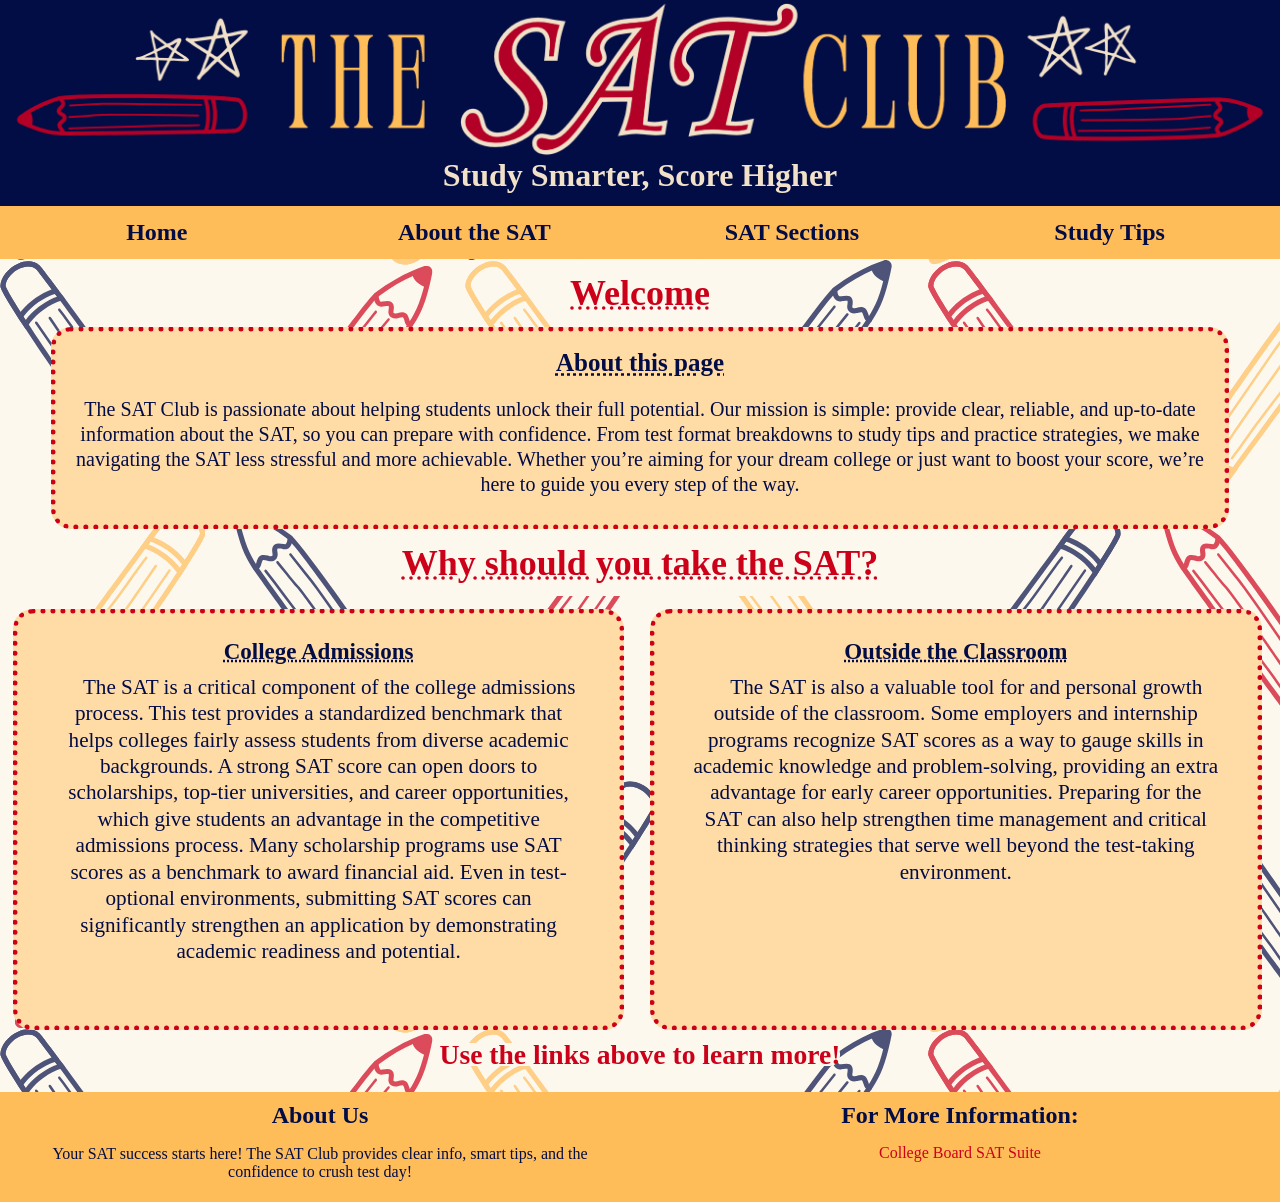
<file: index.html>
<!DOCTYPE html>
<html lang="en">
<head>
    <title>The SAT Club</title>
    <meta charset="UTF-8">
    <meta name="viewport" content="width=device-width, initial-scale=1.0">
	<link rel="stylesheet" href="css/styles.css">
	<link rel="icon" type="image/png" href="images/android-chrome-192x192.png">
	<link rel="icon" type="image/png"href="images/android-chrome-512x512.png">
	<link rel="icon" type="image/png"href="images/apple-touch-icon.png">
	<link rel="icon" type="image/x-icon" href="images/favicon.ico?">
	<link rel="icon" type="image/x-icon" href="images/favicon-16x16.ico?">
	<link rel="icon" type="image/x-icon" href="images/favicon-32x32.ico?">
</head>
<body>
	<header>
		<img class="mobile-banner" src="images/SAT_Club_mobile_banner.png" alt="The SAT Club Website Banner">
		<img class="tabdesk-banner" src="images/SAT_Club_banner.png" alt="The SAT Club Website Banner">
		<h2>Study Smarter, Score Higher</h2>
	</header>
		<div id="nav">
				<a href="index.html">Home</a>
				<a href="about.html">About the SAT</a>
				<a href="sections.html">SAT Sections</a>
				<a href="study.html">Study Tips</a>
				<!--<a href="resources.html">Resources</a>-->
				<!--<a href="contact.html">Contact</a>-->
		</div>
	<main>
	<h2 class="page-title">Welcome</h2>
	<div id="welcome">
		<h2 class="subtitle">About this page</h2>
		<p>The SAT Club is passionate about helping students unlock their full potential. Our mission is simple: provide clear, reliable, and up-to-date information about the SAT, so you can prepare with confidence. From test format breakdowns to study tips and practice strategies, we make navigating the SAT less stressful and more achievable. Whether you’re aiming for your dream college or just want to boost your score, we’re here to guide you every step of the way.</p>
	</div>
	<h2 class="page-title">Why should you take the SAT?</h2>
	<div id="why-SAT">
		<article>
			<section class="admissions">
				<h2 class="subtitle">College Admissions</h2>
				<p>The SAT is a critical component of the college admissions process. This test provides a standardized benchmark that helps colleges fairly assess students from diverse academic backgrounds. A strong SAT score can open doors to scholarships, top-tier universities, and career opportunities, which give students an advantage in the competitive admissions process. Many scholarship programs use SAT scores as a benchmark to award financial aid. Even in test-optional environments, submitting SAT scores can significantly strengthen an application by demonstrating academic readiness and potential.</p>
			</section>
			<section class="outside">
				<h2 class="subtitle">Outside the Classroom</h2>
				<p>The SAT is also a valuable tool for and personal growth outside of the classroom. Some employers and internship programs recognize SAT scores as a way to gauge skills in academic knowledge and problem-solving, providing an extra advantage for early career opportunities. Preparing for the SAT can also help strengthen time management and critical thinking strategies that serve well beyond the test-taking environment.</p>
			</section>
		</article>
		<h4 class="more">Use the links above to learn more!</h4>
	</div>
	</main>
    <footer>
        <div class="footer-content">
            <div class="footer-section">
                <h2>About Us</h2>
                <p>Your SAT success starts here! The SAT Club provides clear info, smart tips, and the confidence to crush test day!</p>
            </div>
            <div class="footer-section">
                <h2>For More Information:</h2>
                <a href="https://satsuite.collegeboard.org/sat" target="none">College Board SAT Suite</a>
            </div>
        </div>
    </footer>
</body>
</html>
</file>
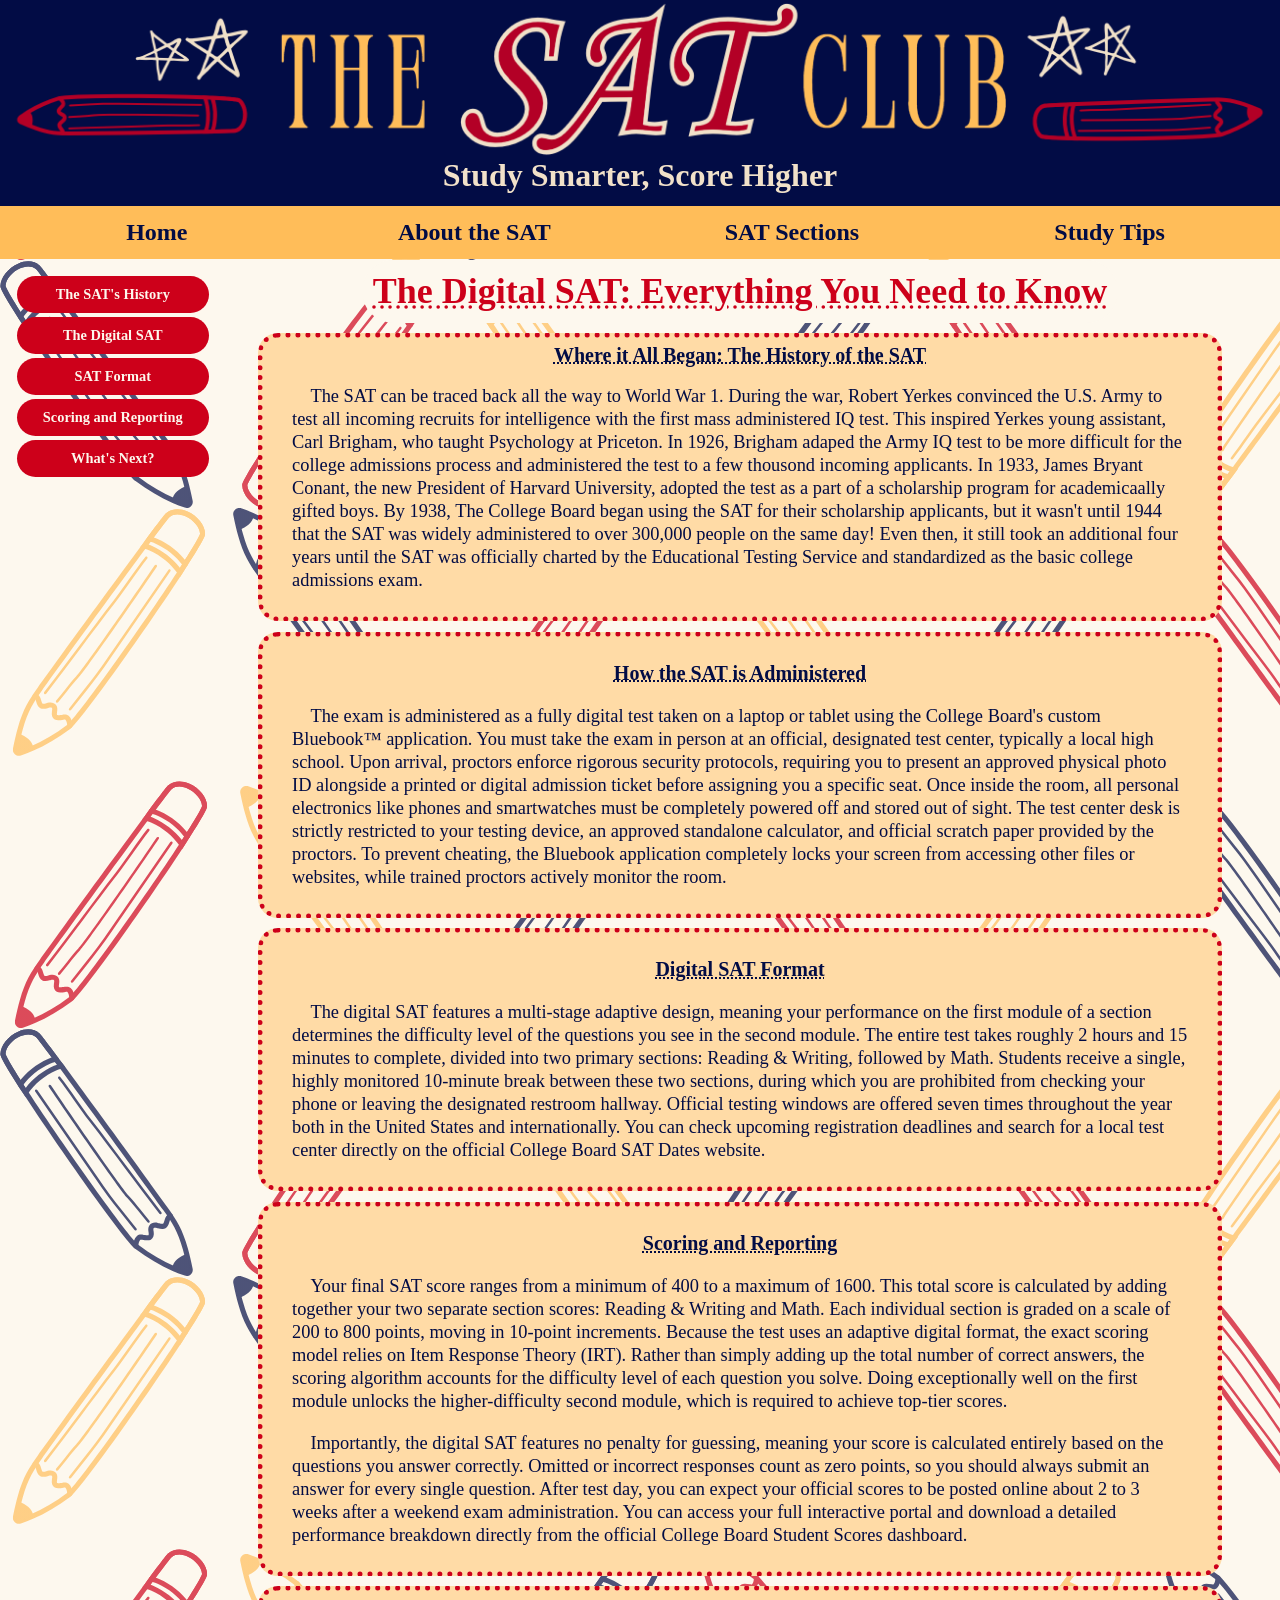
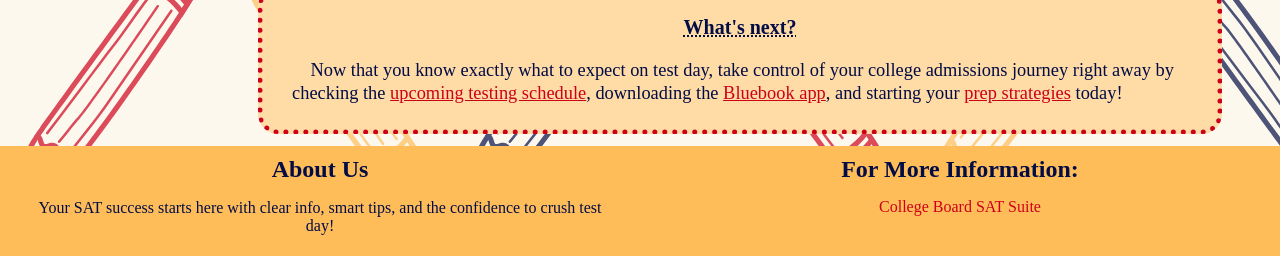
<file: about.html>
<!DOCTYPE html>
<html lang="en">
<head>
    <title>The SAT Club</title>
    <meta charset="UTF-8">
    <meta name="viewport" content="width=device-width, initial-scale=1.0">
	<link rel="stylesheet" href="css/styles.css">
	<link rel="icon" type="image/png" href="images/android-chrome-192x192.png">
	<link rel="icon" type="image/png"href="images/android-chrome-512x512.png">
	<link rel="icon" type="image/png"href="images/apple-touch-icon.png">
	<link rel="icon" type="image/x-icon" href="images/favicon.ico?">
	<link rel="icon" type="image/x-icon" href="images/favicon-16x16.ico?">
	<link rel="icon" type="image/x-icon" href="images/favicon-32x32.ico?">
</head>
<body>
	<header>
		<img class="mobile-banner" src="images/SAT_Club_mobile_banner.png" alt="The SAT Club Website Banner">
		<img class="tabdesk-banner" src="images/SAT_Club_banner.png" alt="The SAT Club Website Banner">
		<h2>Study Smarter, Score Higher</h2>
	</header>
		<div id="nav">
				<a href="index.html">Home</a>
				<a href="about.html">About the SAT</a>
				<a href="sections.html">SAT Sections</a>
				<a href="study.html">Study Tips</a>
				<!--<a href="resources.html">Resources</a>-->
				<!--<a href="contact.html">Contact</a>-->
		</div>
	<main>
		<div class="sidebar">
		  <a href="#history">The SAT's History</a>
		  <a href="#DSAT">The Digital SAT </a>
		  <a href="#format">SAT Format</a>
		  <a href="#scoring">Scoring and Reporting</a>
		  <a href="#next">What's Next?</a>
		</div>
		<div class="tab-desk-sidebar">
		  <a href="#history">The SAT's History</a>
		  <a href="#DSAT">The Digital SAT</a>
		  <a href="#format">SAT Format</a>
		  <a href="#scoring">Scoring and Reporting</a>
		  <a href="#next">What's Next?</a>
		</div>
	<article class="content">
		<h2 class="page-title">The Digital SAT: Everything You Need to Know</h2>
			<section id="history">
				<h2 class="subtitle">Where it All Began: The History of the SAT</h2>
				<p>The SAT can be traced back all the way to World War 1. During the war, Robert Yerkes convinced the U.S. Army to test all incoming recruits for intelligence with the first mass administered IQ test. This inspired Yerkes young assistant, Carl Brigham, who taught Psychology at Priceton. In 1926, Brigham adaped the Army IQ test to be more difficult for the college admissions process and administered the test to a few thousond incoming applicants. In 1933, James Bryant Conant, the new President of Harvard University, adopted the test as a part of a scholarship program for academicaally gifted boys. By 1938, The College Board began using the SAT for their scholarship applicants, but it wasn't until 1944 that the SAT was widely administered to over 300,000 people on the same day! Even then, it still took an additional four years until the SAT was officially charted by the Educational Testing Service and standardized as the basic college admissions exam.</p>
			</section>
			<section>
				<div id="DSAT">
					<h3 class="subtitle">How the SAT is Administered</h3>
					<p>The exam is administered as a fully digital test taken on a laptop or tablet using the College Board's custom Bluebook™ application. You must take the exam in person at an official, designated test center, typically a local high school. Upon arrival, proctors enforce rigorous security protocols, requiring you to present an approved physical photo ID alongside a printed or digital admission ticket before assigning you a specific seat. Once inside the room, all personal electronics like phones and smartwatches must be completely powered off and stored out of sight. The test center desk is strictly restricted to your testing device, an approved standalone calculator, and official scratch paper provided by the proctors. To prevent cheating, the Bluebook application completely locks your screen from accessing other files or websites, while trained proctors actively monitor the room.</p>
				</div>
				<div id="format">
					<h3 class="subtitle">Digital SAT Format</h3></h3>
					<p>The digital SAT features a multi-stage adaptive design, meaning your performance on the first module of a section determines the difficulty level of the questions you see in the second module. The entire test takes roughly 2 hours and 15 minutes to complete, divided into two primary sections: Reading & Writing, followed by Math. Students receive a single, highly monitored 10-minute break between these two sections, during which you are prohibited from checking your phone or leaving the designated restroom hallway. Official testing windows are offered seven times throughout the year both in the United States and internationally. You can check upcoming registration deadlines and search for a local test center directly on the official College Board SAT Dates website.</p>
				</div>
				<div id="scoring">
					<h3 class="subtitle">Scoring and Reporting</h3>
					<p>Your final SAT score ranges from a minimum of 400 to a maximum of 1600. This total score is calculated by adding together your two separate section scores: Reading & Writing and Math. Each individual section is graded on a scale of 200 to 800 points, moving in 10-point increments. Because the test uses an adaptive digital format, the exact scoring model relies on Item Response Theory (IRT). Rather than simply adding up the total number of correct answers, the scoring algorithm accounts for the difficulty level of each question you solve. Doing exceptionally well on the first module unlocks the higher-difficulty second module, which is required to achieve top-tier scores.</p>
					<p>Importantly, the digital SAT features no penalty for guessing, meaning your score is calculated entirely based on the questions you answer correctly. Omitted or incorrect responses count as zero points, so you should always submit an answer for every single question. After test day, you can expect your official scores to be posted online about 2 to 3 weeks after a weekend exam administration. You can access your full interactive portal and download a detailed performance breakdown directly from the official College Board Student Scores dashboard.</p>
				</div>
				<div id="next">
					<h3 class="subtitle">What's next?</h3>
					<p>Now that you know exactly what to expect on test day, take control of your college admissions journey right away by checking the <a class="link" href="https://satsuite.collegeboard.org/sat/dates-deadlines" target="none">upcoming testing schedule</a>, downloading the <a href="https://bluebook.collegeboard.org/students/download-bluebook" target="none"> Bluebook app</a>, and starting your <a href=study.html>prep strategies</a> today!</p>
				</div>
			</section>
		</article>
	</main>
    <footer>
        <div class="footer-content">
            <div class="footer-section">
                <h2>About Us</h2>
                <p>Your SAT success starts here with clear info, smart tips, and the confidence to crush test day!</p>
            </div>
            <div class="footer-section">
                <h2>For More Information:</h2>
                <a href="https://satsuite.collegeboard.org/sat" target="none">College Board SAT Suite</a>
            </div>
        </div>
    </footer>
</body>
</html>
</file>
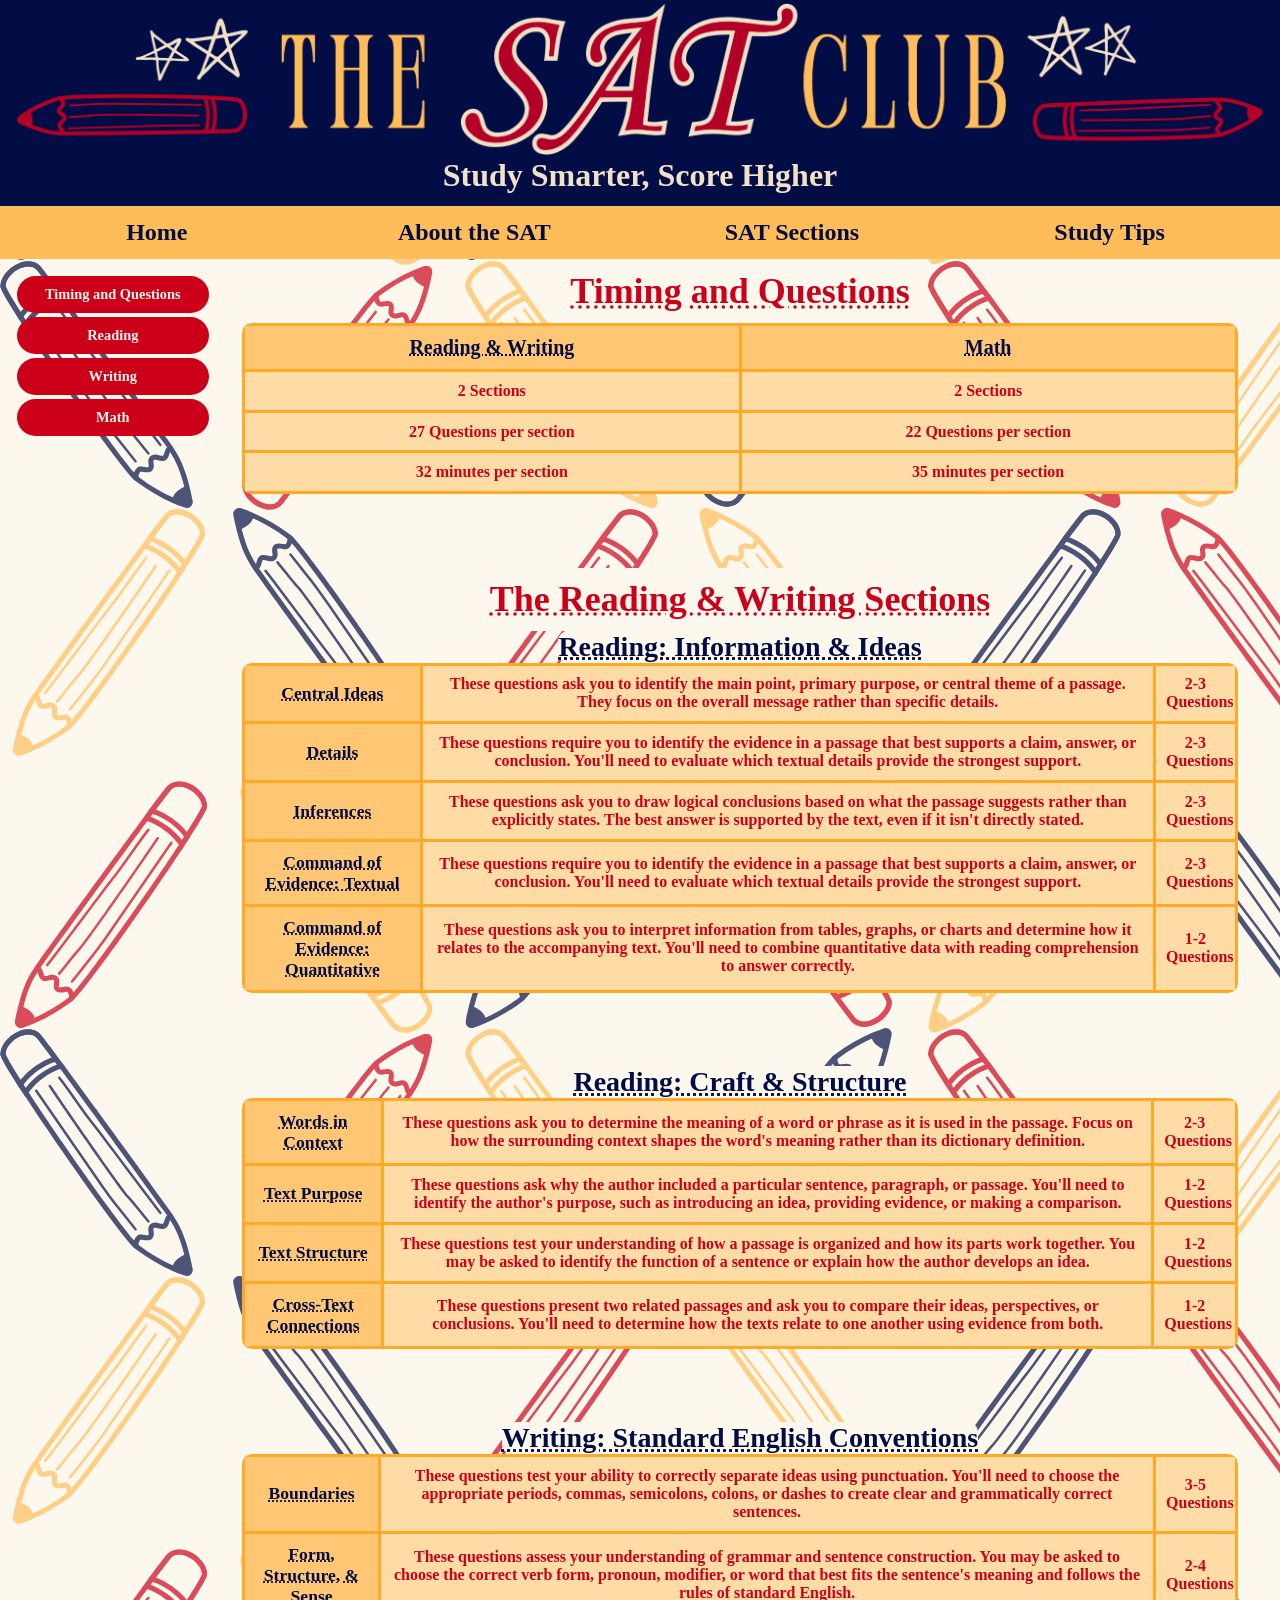
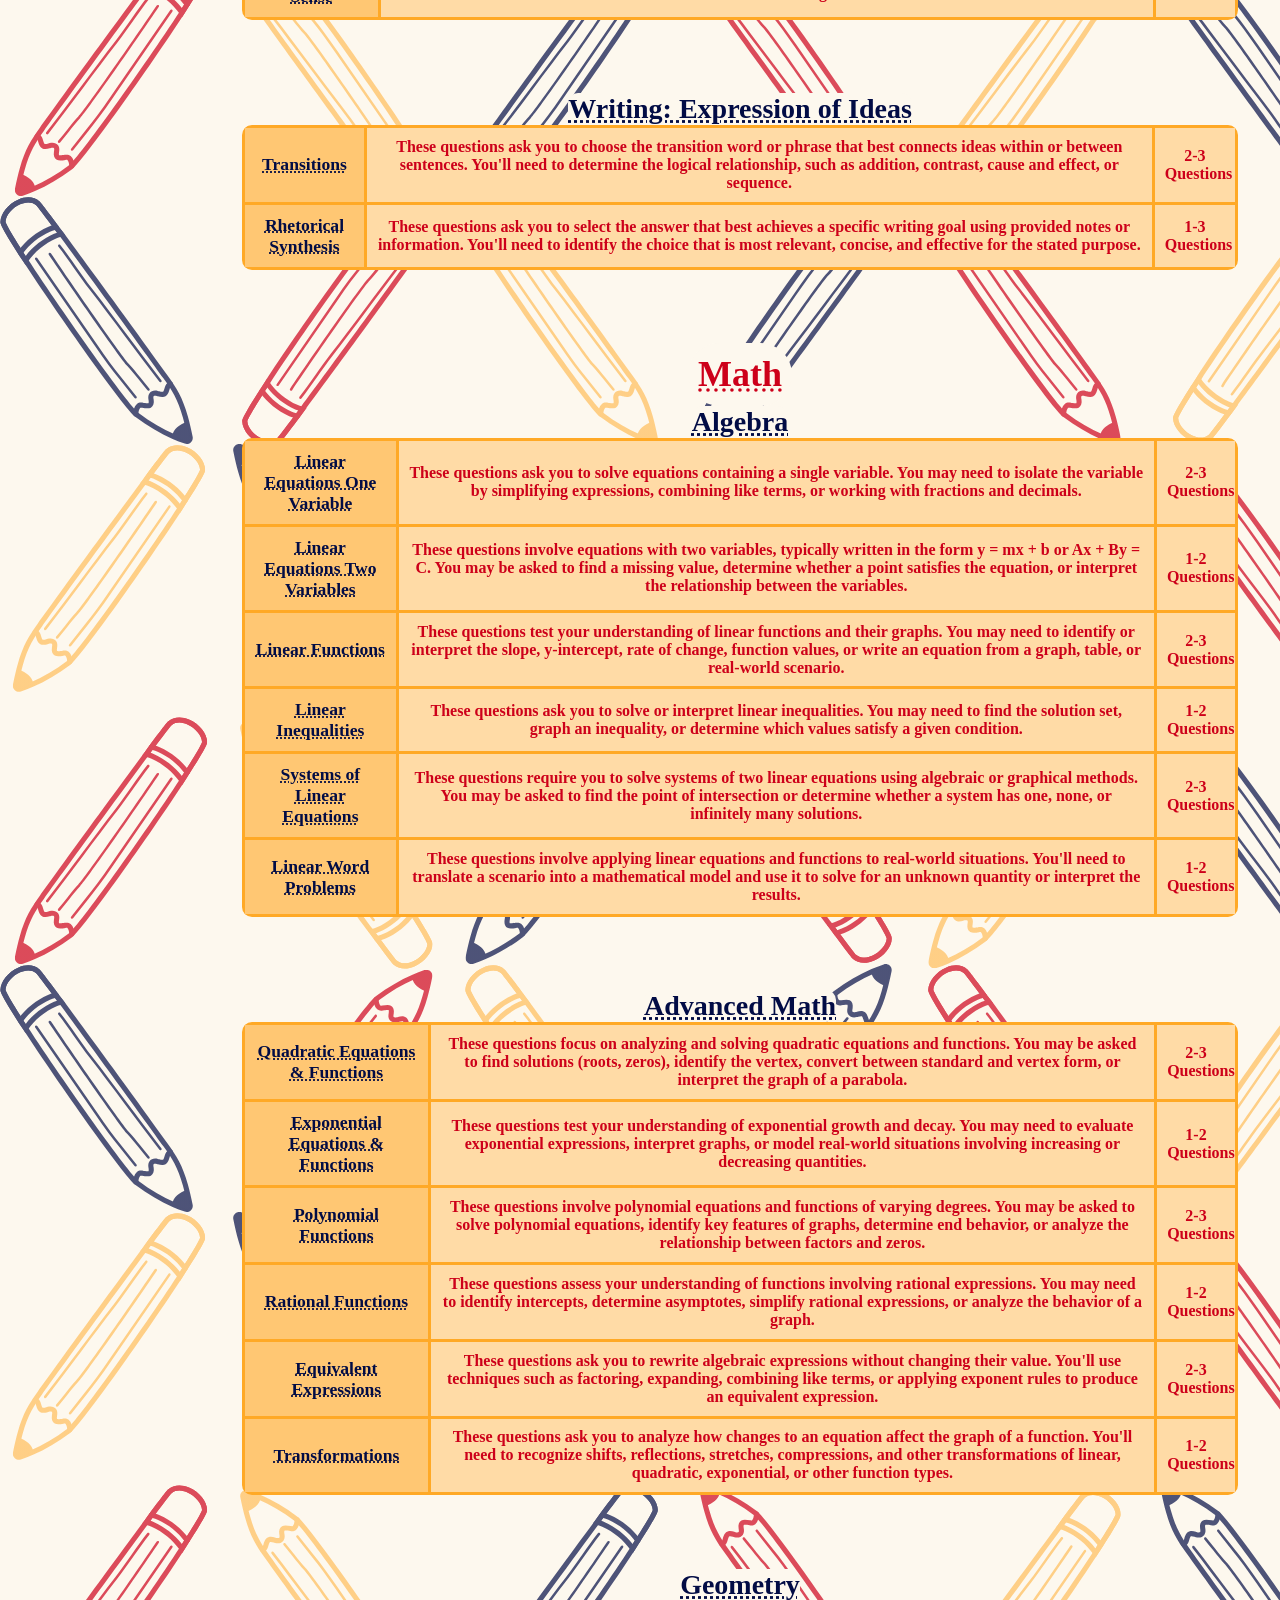
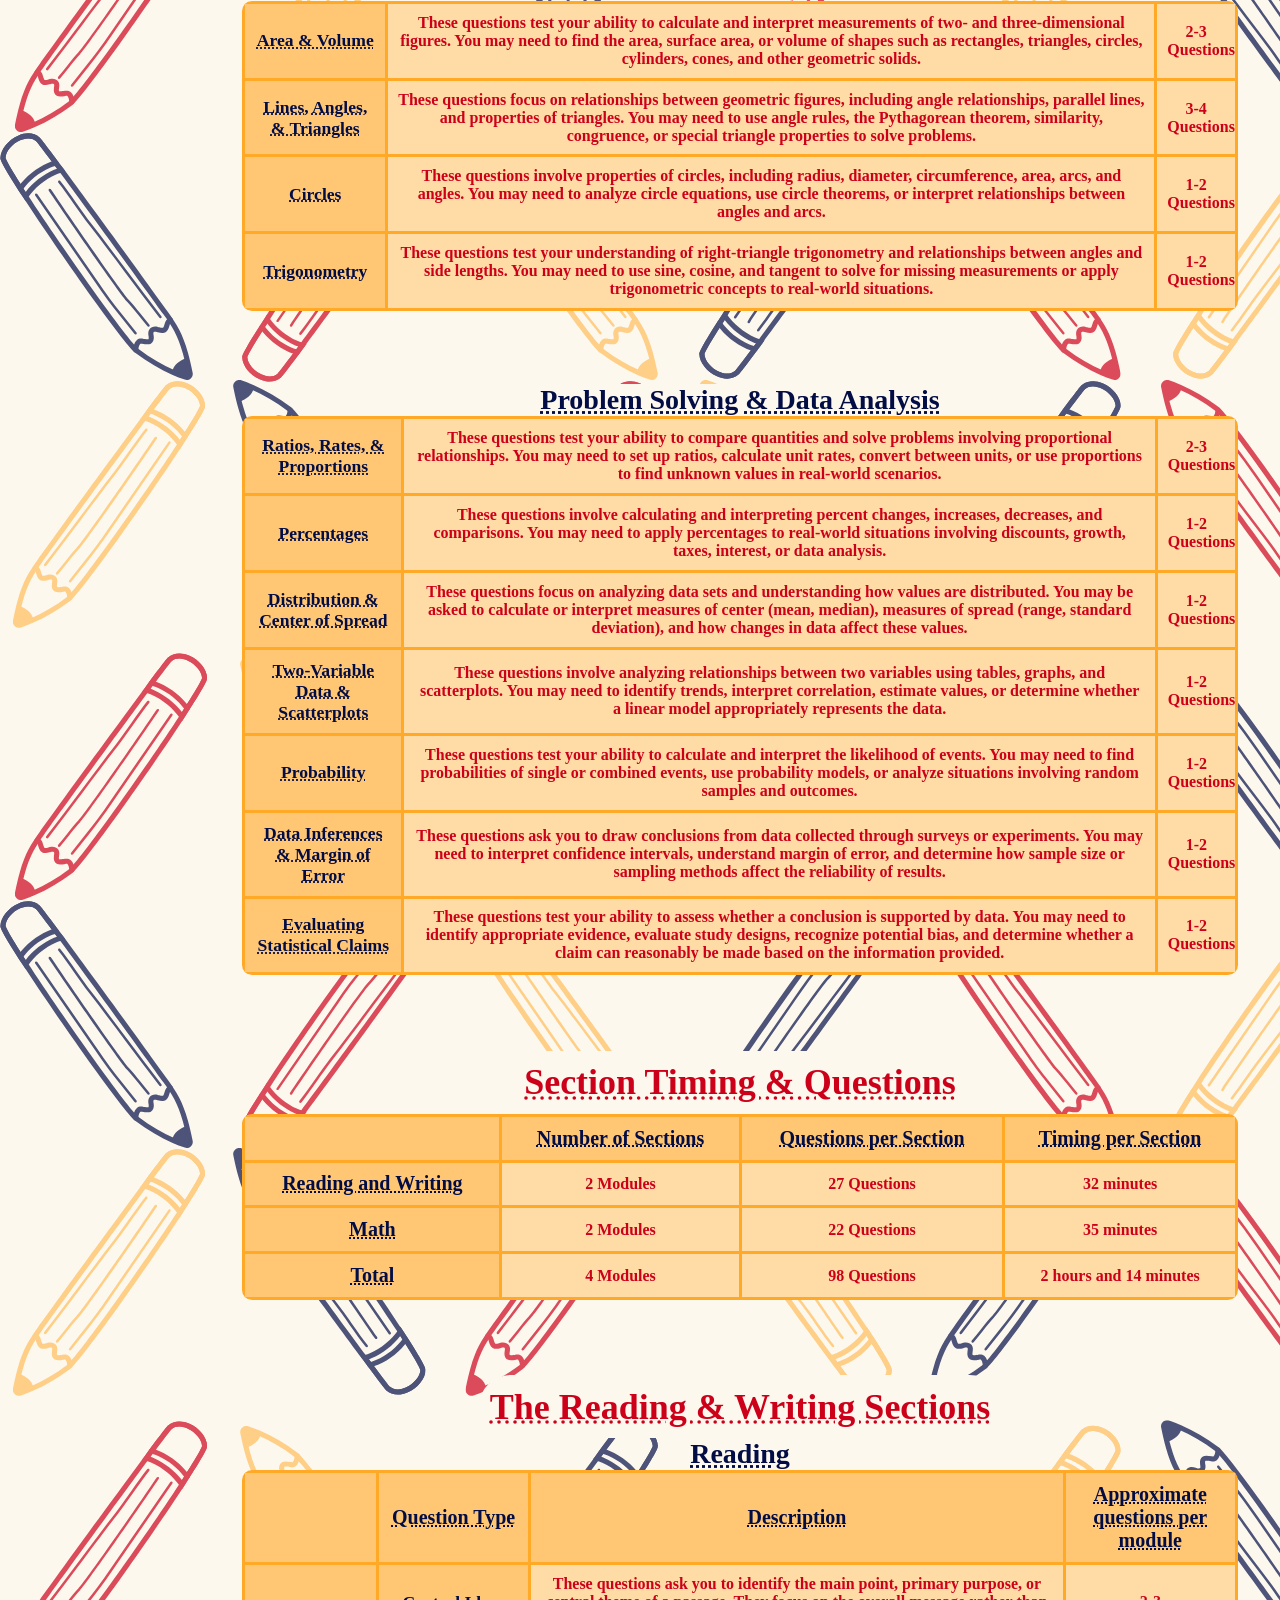
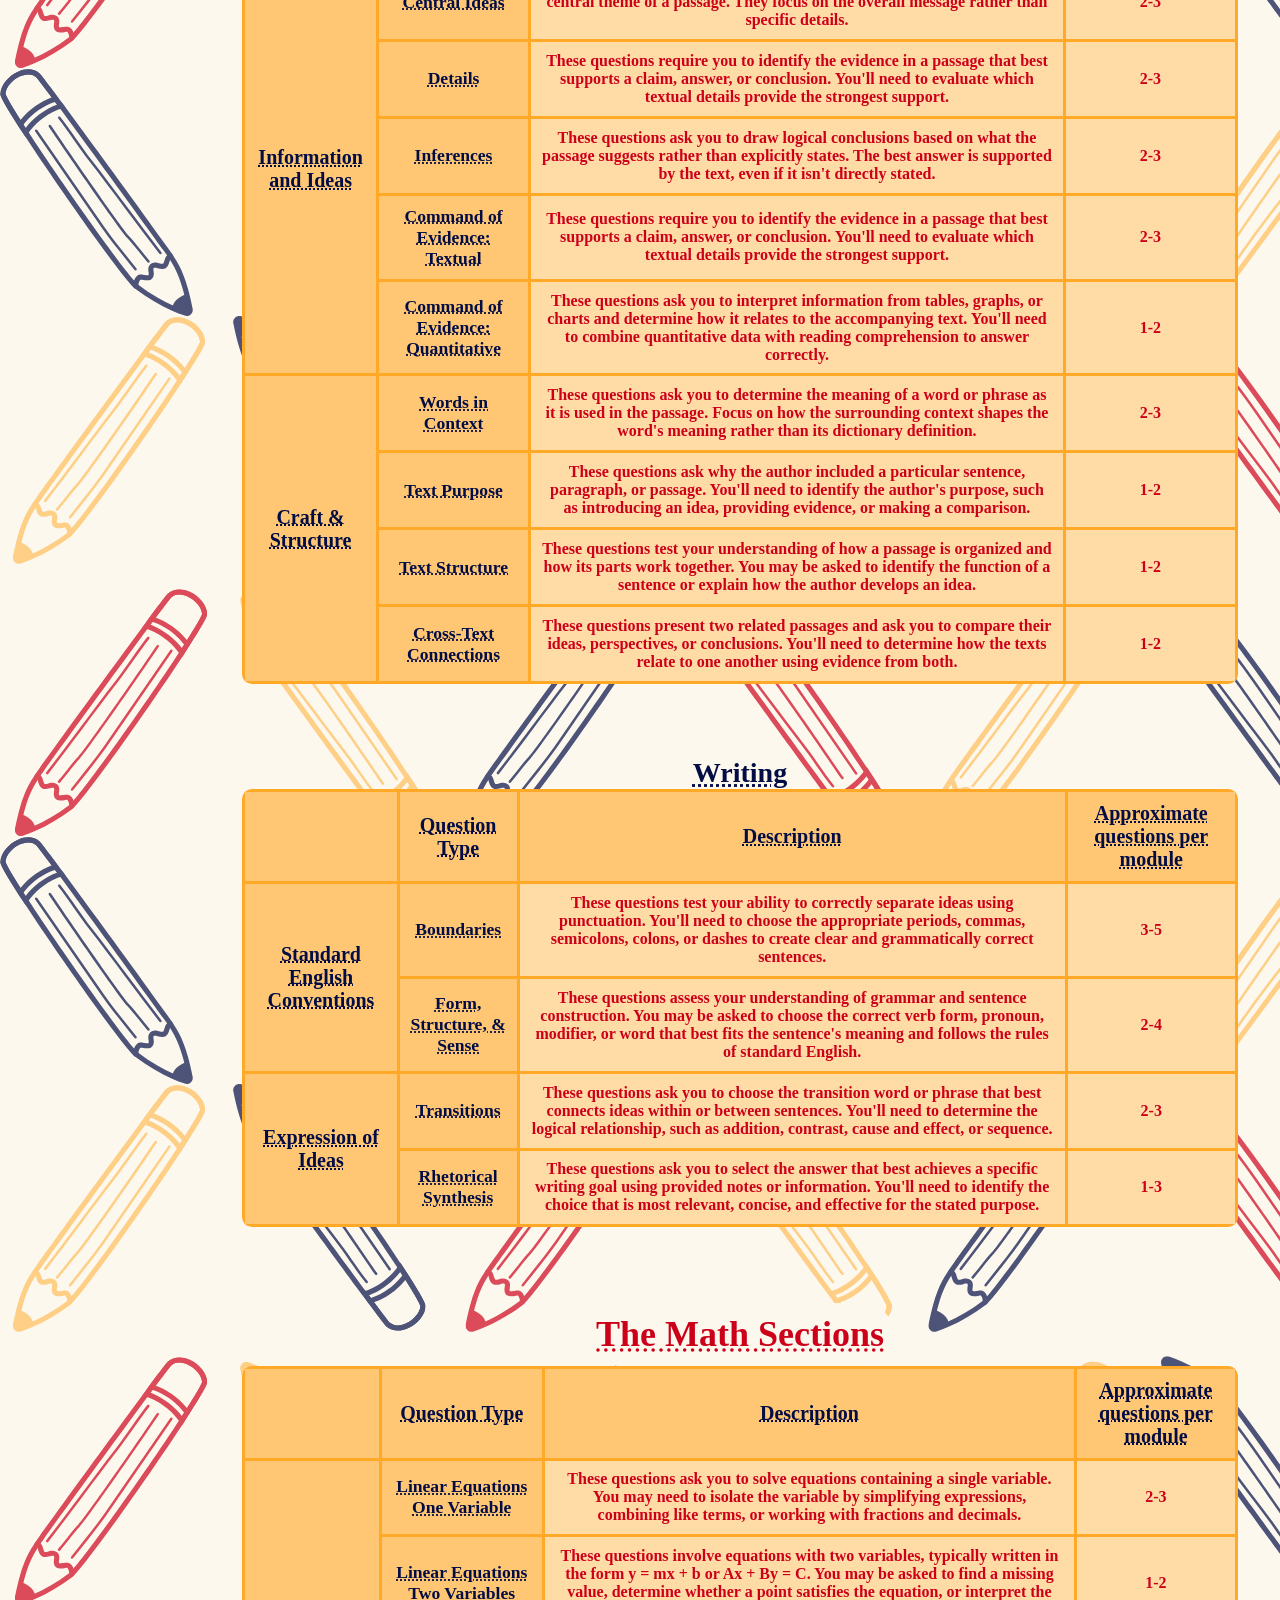
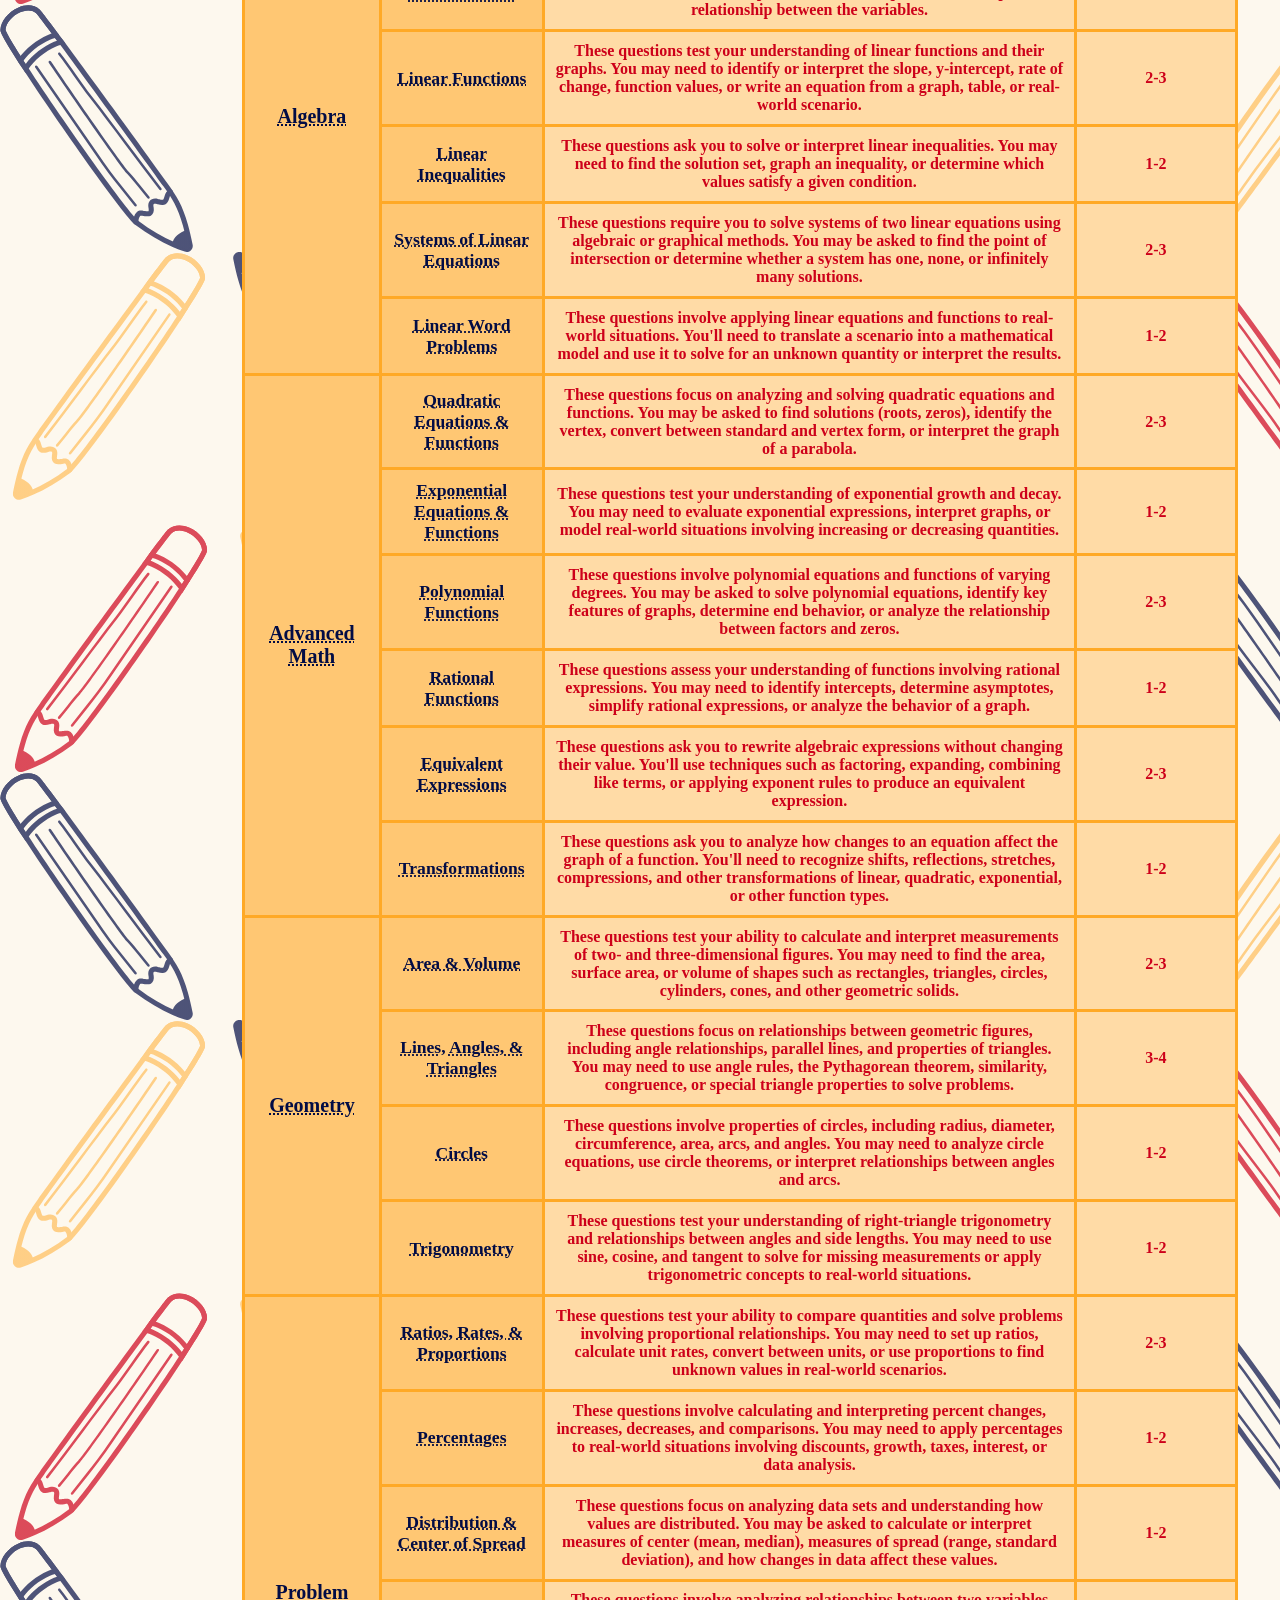
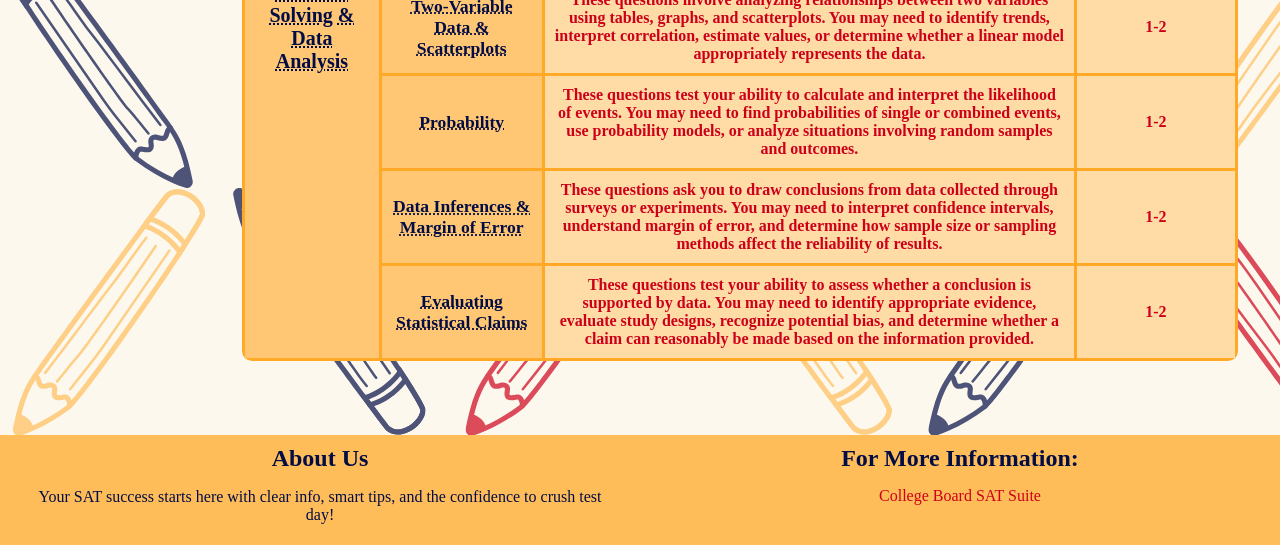
<file: sections.html>
<!DOCTYPE html>
<html lang="en">
<head>
    <title>The SAT Club</title>
    <meta charset="UTF-8">
    <meta name="viewport" content="width=device-width, initial-scale=1.0">
	<link rel="stylesheet" href="css/styles.css">
	<link rel="icon" type="image/png" href="images/android-chrome-192x192.png">
	<link rel="icon" type="image/png"href="images/android-chrome-512x512.png">
	<link rel="icon" type="image/png"href="images/apple-touch-icon.png">
	<link rel="icon" type="image/x-icon" href="images/favicon.ico?">
	<link rel="icon" type="image/x-icon" href="images/favicon-16x16.ico?">
	<link rel="icon" type="image/x-icon" href="images/favicon-32x32.ico?">
</head>
<body>
	<header>
		<img class="mobile-banner" src="images/SAT_Club_mobile_banner.png" alt="The SAT Club Website Banner">
		<img class="tabdesk-banner" src="images/SAT_Club_banner.png" alt="The SAT Club Website Banner">
		<h2>Study Smarter, Score Higher</h2>
	</header>
		<div id="nav">
				<a href="index.html">Home</a>
				<a href="about.html">About the SAT</a>
				<a href="sections.html">SAT Sections</a>
				<a href="study.html">Study Tips</a>
				<!--<a href="resources.html">Resources</a>-->
				<!--<a href="contact.html">Contact</a>-->
		</div>
	<main>
		<div class="sidebar">
		  <a href="#Timing-mobile">Timing and Questions</a>
		  <a href="#RW-mobile">Reading and Writing</a>
		  <a href="#Math-mobile">Math</a>
		</div>
		<div class="tab-desk-sidebar">
			<a href="#Timing">Timing and Questions</a>
			<a href="#RW">Reading</a>
			<a href="#writing">Writing</a>
			<a href="#Math">Math</a>
		</div>
		<div id="section-top" class="content">
			<div id="Timing-mobile">
				<h1 class="page-title" >Timing and Questions</h1>
				<table>
					<tr>
						<th class="subtitle">Reading & Writing</th>
						<th class="subtitle">Math</th>
					</tr>
					<tr>
						<td>2 Sections</td>
						<td>2 Sections</td>
					</tr>
					<tr>
						<td>27 Questions per section</td>
						<td>22 Questions per section</td>
					</tr>
					<tr>
						<td>32 minutes per section</td>
						<td>35 minutes per section</td>
					</tr>
				</table>
			</div>
			<div id="RW-mobile">
				<h2 class="page-title" >The Reading & Writing Sections</h2>
				<h3 class="table-title">Reading: Information & Ideas</h3>
				<table>
					<tr>
						<th class="QT">Central Ideas</th>
						<td>These questions ask you to identify the main point, primary purpose, or central theme of a passage. They focus on the overall message rather than specific details.</td>
						<td>2-3 Questions</td>
					</tr>
					<tr>
						<th class="QT">Details</th>
						<td>These questions require you to identify the evidence in a passage that best supports a claim, answer, or conclusion. You'll need to evaluate which textual details provide the strongest support.</td>
						<td>2-3 Questions</td>
					</tr>
					<tr>
						<th class="QT">Inferences</th>
						<td>These questions ask you to draw logical conclusions based on what the passage suggests rather than explicitly states. The best answer is supported by the text, even if it isn't directly stated.</td>
						<td>2-3 Questions</td>						
					</tr>
					<tr>
						<th class="QT">Command of Evidence: Textual</th>
						<td>These questions require you to identify the evidence in a passage that best supports a claim, answer, or conclusion. You'll need to evaluate which textual details provide the strongest support.</td>
						<td>2-3 Questions</td>
					</tr>
					<tr>
						<th class="QT">Command of Evidence: Quantitative</th>
						<td>These questions ask you to interpret information from tables, graphs, or charts and determine how it relates to the accompanying text. You'll need to combine quantitative data with reading comprehension to answer correctly.</td>
						<td>1-2 Questions</td>
					</tr>
				</table>
				<h3 class="table-title">Reading: Craft & Structure</h3>
				<table>
					<tr>
						<th class="QT">Words in Context</th>
						<td>These questions ask you to determine the meaning of a word or phrase as it is used in the passage. Focus on how the surrounding context shapes the word's meaning rather than its dictionary definition.</td>
						<td>2-3 Questions</td>
					</tr>
					<tr>
						<th class="QT">Text Purpose</th>
						<td>These questions ask why the author included a particular sentence, paragraph, or passage. You'll need to identify the author's purpose, such as introducing an idea, providing evidence, or making a comparison.</td>
						<td>1-2 Questions</td>
					</tr>
					<tr>
						<th class="QT">Text Structure</th>
						<td>These questions test your understanding of how a passage is organized and how its parts work together. You may be asked to identify the function of a sentence or explain how the author develops an idea.</td>
						<td>1-2 Questions</td>
					</tr>
					<tr>
						<th class="QT">Cross-Text Connections</th>
						<td>These questions present two related passages and ask you to compare their ideas, perspectives, or conclusions. You'll need to determine how the texts relate to one another using evidence from both.</td>
						<td>1-2 Questions</td>
					</tr>
				</table>
				<h3 class="table-title">Writing: Standard English Conventions</h3>
				<table>
					<tr>
						<th class="QT">Boundaries</th>
						<td>These questions test your ability to correctly separate ideas using punctuation. You'll need to choose the appropriate periods, commas, semicolons, colons, or dashes to create clear and grammatically correct sentences.</td>
						<td>3-5 Questions</td>
					</tr>
					<tr>
						<th class="QT">Form, Structure, & Sense</th>
						<td>These questions assess your understanding of grammar and sentence construction. You may be asked to choose the correct verb form, pronoun, modifier, or word that best fits the sentence's meaning and follows the rules of standard English.</td>
						<td>2-4 Questions</td>
					</tr>
				</table>
				<h3 class="table-title">Writing: Expression of Ideas</h3>
				<table>
					<tr>
						<th class="QT">Transitions</th>
						<td>These questions ask you to choose the transition word or phrase that best connects ideas within or between sentences. You'll need to determine the logical relationship, such as addition, contrast, cause and effect, or sequence.</td>
						<td>2-3 Questions</td>
					</tr>
					<tr>
						<th class="QT">Rhetorical Synthesis</th>
						<td>These questions ask you to select the answer that best achieves a specific writing goal using provided notes or information. You'll need to identify the choice that is most relevant, concise, and effective for the stated purpose.</td>
						<td>1-3 Questions</td>
					</tr>
				</table>
			</div>
			<div id="Math-mobile">
				<h2 class="page-title">Math</h2>
				<h3 class="table-title">Algebra</h3>
				<table>
					<tr>
						<th class="QT">Linear Equations One Variable</th>
						<td>These questions ask you to solve equations containing a single variable. You may need to isolate the variable by simplifying expressions, combining like terms, or working with fractions and decimals.</td>
						<td>2-3 Questions</td>
					</tr>
					<tr>
						<th class="QT">Linear Equations Two Variables</th>
						<td>These questions involve equations with two variables, typically written in the form y = mx + b or Ax + By = C. You may be asked to find a missing value, determine whether a point satisfies the equation, or interpret the relationship between the variables.</td>
						<td>1-2 Questions</td>
					</tr>
					<tr>
						<th class="QT">Linear Functions</th>
						<td>These questions test your understanding of linear functions and their graphs. You may need to identify or interpret the slope, y-intercept, rate of change, function values, or write an equation from a graph, table, or real-world scenario.</td>
						<td>2-3 Questions</td>
					</tr>
					<tr>
						<th class="QT">Linear Inequalities</th>
						<td>These questions ask you to solve or interpret linear inequalities. You may need to find the solution set, graph an inequality, or determine which values satisfy a given condition.</td>
						<td>1-2 Questions</td>
					</tr>
					<tr>
						<th class="QT">Systems of Linear Equations</th>
						<td>These questions require you to solve systems of two linear equations using algebraic or graphical methods. You may be asked to find the point of intersection or determine whether a system has one, none, or infinitely many solutions.</td>
						<td>2-3 Questions</td>
					</tr>
					<tr>
						<th class="QT">Linear Word Problems</th>
						<td>These questions involve applying linear equations and functions to real-world situations. You'll need to translate a scenario into a mathematical model and use it to solve for an unknown quantity or interpret the results.</td>
						<td>1-2 Questions</td>
					</tr>
				</table>
				<h3 class="table-title">Advanced Math</h3>
				<table>
					<tr>
						<th class="QT">Quadratic Equations & Functions</th>
						<td>These questions focus on analyzing and solving quadratic equations and functions. You may be asked to find solutions (roots, zeros), identify the vertex, convert between standard and vertex form, or interpret the graph of a parabola.</td>
						<td>2-3 Questions</td>
					</tr>
					<tr>
						<th class="QT">Exponential Equations & Functions</th>
						<td>These questions test your understanding of exponential growth and decay. You may need to evaluate exponential expressions, interpret graphs, or model real-world situations involving increasing or decreasing quantities.</td>
						<td>1-2 Questions</td>
					</tr>
					<tr>
						<th class="QT">Polynomial Functions</th>
						<td>These questions involve polynomial equations and functions of varying degrees. You may be asked to solve polynomial equations, identify key features of graphs, determine end behavior, or analyze the relationship between factors and zeros.</td>
						<td>2-3 Questions</td>
					</tr>
					<tr>
						<th class="QT">Rational Functions</th>
						<td>These questions assess your understanding of functions involving rational expressions. You may need to identify intercepts, determine asymptotes, simplify rational expressions, or analyze the behavior of a graph.</td>
						<td>1-2 Questions</td>
					</tr>
					<tr>
						<th class="QT">Equivalent Expressions</th>
						<td>These questions ask you to rewrite algebraic expressions without changing their value. You'll use techniques such as factoring, expanding, combining like terms, or applying exponent rules to produce an equivalent expression.</td>
						<td>2-3 Questions</td>
					</tr>
					<tr>
						<th class="QT">Transformations</th>
						<td>These questions ask you to analyze how changes to an equation affect the graph of a function. You'll need to recognize shifts, reflections, stretches, compressions, and other transformations of linear, quadratic, exponential, or other function types.</td>
						<td>1-2 Questions</td>
					</tr>
				</table>
				<h3 class="table-title">Geometry</h3>
				<table>
					<tr>
						<th class="QT">Area & Volume</th>
						<td>These questions test your ability to calculate and interpret measurements of two- and three-dimensional figures. You may need to find the area, surface area, or volume of shapes such as rectangles, triangles, circles, cylinders, cones, and other geometric solids.</td>
						<td>2-3 Questions</td>
					</tr>
					<tr>
						<th class="QT">Lines, Angles, & Triangles</th>
						<td>These questions focus on relationships between geometric figures, including angle relationships, parallel lines, and properties of triangles. You may need to use angle rules, the Pythagorean theorem, similarity, congruence, or special triangle properties to solve problems.</td>
						<td>3-4 Questions</td>
					</tr>
					<tr>
						<th class="QT">Circles</th>
						<td>These questions involve properties of circles, including radius, diameter, circumference, area, arcs, and angles. You may need to analyze circle equations, use circle theorems, or interpret relationships between angles and arcs.</td>
						<td>1-2 Questions</td>
					</tr>
					<tr>
						<th class="QT">Trigonometry</th>
						<td>These questions test your understanding of right-triangle trigonometry and relationships between angles and side lengths. You may need to use sine, cosine, and tangent to solve for missing measurements or apply trigonometric concepts to real-world situations.</td>
						<td>1-2 Questions</td>
					</tr>
				</table>
				<h3 class="table-title">Problem Solving & Data Analysis</h3>
				<table>
					<tr>
						<th class="QT">Ratios, Rates, & Proportions</th>
						<td>These questions test your ability to compare quantities and solve problems involving proportional relationships. You may need to set up ratios, calculate unit rates, convert between units, or use proportions to find unknown values in real-world scenarios.</td>
						<td>2-3 Questions</td>
					</tr>
						<tr>
						<th class="QT">Percentages</th>
						<td>These questions involve calculating and interpreting percent changes, increases, decreases, and comparisons. You may need to apply percentages to real-world situations involving discounts, growth, taxes, interest, or data analysis.</td>
						<td>1-2 Questions</td>
					</tr>
					<tr>
						<th class="QT">Distribution & Center of Spread</th>
						<td>These questions focus on analyzing data sets and understanding how values are distributed. You may be asked to calculate or interpret measures of center (mean, median), measures of spread (range, standard deviation), and how changes in data affect these values.</td>
						<td>1-2 Questions</td>
					</tr>
					<tr>
						<th class="QT">Two-Variable Data & Scatterplots</th>
						<td>These questions involve analyzing relationships between two variables using tables, graphs, and scatterplots. You may need to identify trends, interpret correlation, estimate values, or determine whether a linear model appropriately represents the data.</td>
						<td>1-2 Questions</td>
					</tr>
					<tr>
						<th class="QT">Probability</th>
						<td>These questions test your ability to calculate and interpret the likelihood of events. You may need to find probabilities of single or combined events, use probability models, or analyze situations involving random samples and outcomes.</td>
						<td>1-2 Questions</td>
					</tr>
					<tr>
						<th class="QT">Data Inferences & Margin of Error</th>
						<td>These questions ask you to draw conclusions from data collected through surveys or experiments. You may need to interpret confidence intervals, understand margin of error, and determine how sample size or sampling methods affect the reliability of results.</td>
						<td>1-2 Questions</td>
					</tr>
					<tr>
						<th class="QT">Evaluating Statistical Claims</th>
						<td>These questions test your ability to assess whether a conclusion is supported by data. You may need to identify appropriate evidence, evaluate study designs, recognize potential bias, and determine whether a claim can reasonably be made based on the information provided.</td>
						<td>1-2 Questions</td>
					</tr>
				</table>
			</div>
		</div>
		<div class="tab-desk-tables">
			<div id="Timing" class="content">
			<h2 class="page-title">Section Timing & Questions</h2>
				<table>
					<tbody>
						<tr>
							<th class="subtitle"></th>
							<th class="subtitle">Number of Sections</th>
							<th class="subtitle">Questions per Section</th>
							<th class="subtitle">Timing per Section</th>
						</tr>
						<tr>
							<th class="subtitle">Reading and Writing</th>
							<td>2 Modules</td>
							<td>27 Questions</td>
							<td>32 minutes</td>
						</tr>
						<tr>
							<th class="subtitle">Math</th>
							<td>2 Modules</td>
							<td>22 Questions</td>
							<td>35 minutes</td>
						</tr>
						<tr>
							<th class="subtitle">Total</th>
							<td>4 Modules</td>
							<td>98 Questions</td>
							<td>2 hours and 14 minutes</td>
						</tr>
					</tbody>
				</table>
			</div>
			<div class="content">
				<div id="RW">
					<h1 class="page-title" >The Reading & Writing Sections</h1>
					<h2 class="table-title">Reading</h2>
					<table>
						<thead>
							<tr>
								<th></th>
								<th class="table-subtitle">Question Type</th>
								<th class="table-subtitle">Description</th>
								<th class="table-subtitle">Approximate questions per module</th>
							</tr>
						</thead>
						<tbody>
							<tr>
								<th class="table-subtitle" rowspan="5">Information and Ideas</th>
								<th class="QT">Central Ideas</th>
								<td>These questions ask you to identify the main point, primary purpose, or central theme of a passage. They focus on the overall message rather than specific details.</td>
								<td>2-3</td>
							</tr>
							<tr>
								<th class="QT">Details</th>
								<td>These questions require you to identify the evidence in a passage that best supports a claim, answer, or conclusion. You'll need to evaluate which textual details provide the strongest support.</td>
								<td>2-3</td>
							</tr>
							<tr>
								<th class="QT">Inferences</th>
								<td>These questions ask you to draw logical conclusions based on what the passage suggests rather than explicitly states. The best answer is supported by the text, even if it isn't directly stated.</td>
								<td>2-3</td>
							</tr>
							<tr>
								<th class="QT">Command of Evidence: Textual</th>
								<td>These questions require you to identify the evidence in a passage that best supports a claim, answer, or conclusion. You'll need to evaluate which textual details provide the strongest support.</td>
								<td>2-3</td>
							</tr>
							<tr>
								<th class="QT">Command of Evidence: Quantitative</th>
								<td>These questions ask you to interpret information from tables, graphs, or charts and determine how it relates to the accompanying text. You'll need to combine quantitative data with reading comprehension to answer correctly.</td>
								<td>1-2</td>
							</tr>
							<tr>
								<th class="table-subtitle" rowspan="4">Craft & Structure</th>
								<th class="QT">Words in Context</th>
								<td>These questions ask you to determine the meaning of a word or phrase as it is used in the passage. Focus on how the surrounding context shapes the word's meaning rather than its dictionary definition.</td>
								<td>2-3</td>
							</tr>
							<tr>
								<th class="QT">Text Purpose</th>
								<td>These questions ask why the author included a particular sentence, paragraph, or passage. You'll need to identify the author's purpose, such as introducing an idea, providing evidence, or making a comparison.</td>
								<td>1-2</td>
							</tr>
							<tr>
								<th class="QT">Text Structure</th>
								<td>These questions test your understanding of how a passage is organized and how its parts work together. You may be asked to identify the function of a sentence or explain how the author develops an idea.</td>
								<td>1-2</td>
							</tr>
							<tr>
								<th class="QT">Cross-Text Connections</th>
								<td>These questions present two related passages and ask you to compare their ideas, perspectives, or conclusions. You'll need to determine how the texts relate to one another using evidence from both.</td>
								<td>1-2</td>
							</tr>
						</tbody>
					</table>
				</div>
				<div id="writing">
					<h2 class="table-title">Writing</h2>
					<table>
						<thead>
							<th></th>
							<th class="table-subtitle">Question Type</th>
							<th class="table-subtitle">Description</th>
							<th class="table-subtitle">Approximate questions per module</th>
						</thead>
						<tbody>
							<tr>
								<th class="table-subtitle" rowspan="2">Standard English Conventions</th>
								<th class="QT">Boundaries</th>
								<td>These questions test your ability to correctly separate ideas using punctuation. You'll need to choose the appropriate periods, commas, semicolons, colons, or dashes to create clear and grammatically correct sentences.</td>
								<td>3-5</td>
							</tr>
							<tr>
								<th class="QT">Form, Structure, & Sense</th>
								<td>These questions assess your understanding of grammar and sentence construction. You may be asked to choose the correct verb form, pronoun, modifier, or word that best fits the sentence's meaning and follows the rules of standard English.</td>
								<td>2-4</td>
							</tr>
							<tr>
								<th class="table-subtitle" rowspan="2">Expression of Ideas</th>
								<th class="QT">Transitions</th>
								<td>These questions ask you to choose the transition word or phrase that best connects ideas within or between sentences. You'll need to determine the logical relationship, such as addition, contrast, cause and effect, or sequence.</td>
								<td>2-3</td>
							</tr>
							<tr>
								<th class="QT">Rhetorical Synthesis</th>
								<td>These questions ask you to select the answer that best achieves a specific writing goal using provided notes or information. You'll need to identify the choice that is most relevant, concise, and effective for the stated purpose.</td>
								<td>1-3</td>
							</tr>
						</tbody>
					</table>
				</div>
			</div>
			<div id="Math" class="content">
			  <h1 class="page-title" >The Math Sections</h1>
				<table>
					<thead>
						<th></th>
						<th class="table-subtitle">Question Type</th>
						<th class="table-subtitle">Description</th>
						<th class="table-subtitle">Approximate questions per module</th>
					</thead>
					<tbody>
						<tr>
							<th class="table-subtitle" rowspan="6">Algebra</th>
							<th class="QT">Linear Equations One Variable</th>
							<td>These questions ask you to solve equations containing a single variable. You may need to isolate the variable by simplifying expressions, combining like terms, or working with fractions and decimals.</td>
							<td>2-3</td>
						</tr>
						<tr>
							<th class="QT">Linear Equations Two Variables</th>
							<td>These questions involve equations with two variables, typically written in the form y = mx + b or Ax + By = C. You may be asked to find a missing value, determine whether a point satisfies the equation, or interpret the relationship between the variables.</td>
							<td>1-2</td>
						</tr>
						<tr>
							<th class="QT">Linear Functions</th>
							<td>These questions test your understanding of linear functions and their graphs. You may need to identify or interpret the slope, y-intercept, rate of change, function values, or write an equation from a graph, table, or real-world scenario.</td>
							<td>2-3</td>
						</tr>
						<tr>
							<th class="QT">Linear Inequalities</th>
							<td>These questions ask you to solve or interpret linear inequalities. You may need to find the solution set, graph an inequality, or determine which values satisfy a given condition.</td>
							<td>1-2</td>
						</tr>
						<tr>
							<th class="QT">Systems of Linear Equations</th>
							<td>These questions require you to solve systems of two linear equations using algebraic or graphical methods. You may be asked to find the point of intersection or determine whether a system has one, none, or infinitely many solutions.</td>
							<td>2-3</td>
						</tr>
						<tr>
							<th class="QT">Linear Word Problems</th>
							<td>These questions involve applying linear equations and functions to real-world situations. You'll need to translate a scenario into a mathematical model and use it to solve for an unknown quantity or interpret the results.</td>
							<td>1-2</td>
						</tr>
						<tr>
							<th class="table-subtitle" rowspan="6">Advanced Math</th>
							<th class="QT">Quadratic Equations & Functions</th>
							<td>These questions focus on analyzing and solving quadratic equations and functions. You may be asked to find solutions (roots, zeros), identify the vertex, convert between standard and vertex form, or interpret the graph of a parabola.</td>
							<td>2-3</td>
						</tr>
						<tr>
							<th class="QT">Exponential Equations & Functions</th>
							<td>These questions test your understanding of exponential growth and decay. You may need to evaluate exponential expressions, interpret graphs, or model real-world situations involving increasing or decreasing quantities.</td>
							<td>1-2</td>
						</tr>
						<tr>
							<th class="QT">Polynomial Functions</th>
							<td>These questions involve polynomial equations and functions of varying degrees. You may be asked to solve polynomial equations, identify key features of graphs, determine end behavior, or analyze the relationship between factors and zeros.</td>
							<td>2-3</td>
						</tr>
						<tr>
							<th class="QT">Rational Functions</th>
							<td>These questions assess your understanding of functions involving rational expressions. You may need to identify intercepts, determine asymptotes, simplify rational expressions, or analyze the behavior of a graph.</td>
							<td>1-2</td>
						</tr>
						<tr>
							<th class="QT">Equivalent Expressions</th>
							<td>These questions ask you to rewrite algebraic expressions without changing their value. You'll use techniques such as factoring, expanding, combining like terms, or applying exponent rules to produce an equivalent expression.</td>
							<td>2-3</td>
						</tr>
						<tr>
							<th class="QT">Transformations</th>
							<td>These questions ask you to analyze how changes to an equation affect the graph of a function. You'll need to recognize shifts, reflections, stretches, compressions, and other transformations of linear, quadratic, exponential, or other function types.</td>
							<td>1-2</td>
						</tr>
						<tr>
							<th class="table-subtitle" rowspan="4">Geometry</th>
							<th class="QT">Area & Volume</th>
							<td>These questions test your ability to calculate and interpret measurements of two- and three-dimensional figures. You may need to find the area, surface area, or volume of shapes such as rectangles, triangles, circles, cylinders, cones, and other geometric solids.</td>
							<td>2-3</td>
						</tr>
						<tr>
							<th class="QT">Lines, Angles, & Triangles</th>
							<td>These questions focus on relationships between geometric figures, including angle relationships, parallel lines, and properties of triangles. You may need to use angle rules, the Pythagorean theorem, similarity, congruence, or special triangle properties to solve problems.</td>
							<td>3-4</td>
						</tr>
						<tr>
							<th class="QT">Circles</th>
							<td>These questions involve properties of circles, including radius, diameter, circumference, area, arcs, and angles. You may need to analyze circle equations, use circle theorems, or interpret relationships between angles and arcs.</td>
							<td>1-2</td>
						</tr>
						<tr>
							<th class="QT">Trigonometry</th>
							<td>These questions test your understanding of right-triangle trigonometry and relationships between angles and side lengths. You may need to use sine, cosine, and tangent to solve for missing measurements or apply trigonometric concepts to real-world situations.</td>
							<td>1-2</td>
						</tr>
						<tr>
							<th class="table-subtitle" rowspan="7">Problem Solving & Data Analysis</th>
							<th class="QT">Ratios, Rates, & Proportions</th>
							<td>These questions test your ability to compare quantities and solve problems involving proportional relationships. You may need to set up ratios, calculate unit rates, convert between units, or use proportions to find unknown values in real-world scenarios.</td>
							<td>2-3</td>
						</tr>
						<tr>
							<th class="QT">Percentages</th>
							<td>These questions involve calculating and interpreting percent changes, increases, decreases, and comparisons. You may need to apply percentages to real-world situations involving discounts, growth, taxes, interest, or data analysis.</td>
							<td>1-2</td>
						</tr>
						<tr>
							<th class="QT">Distribution & Center of Spread</th>
							<td>These questions focus on analyzing data sets and understanding how values are distributed. You may be asked to calculate or interpret measures of center (mean, median), measures of spread (range, standard deviation), and how changes in data affect these values.</td>
							<td>1-2</td>
						</tr>
						<tr>
							<th class="QT">Two-Variable Data & Scatterplots</th>
							<td>These questions involve analyzing relationships between two variables using tables, graphs, and scatterplots. You may need to identify trends, interpret correlation, estimate values, or determine whether a linear model appropriately represents the data.</td>
							<td>1-2</td>
						</tr>
						<tr>
							<th class="QT">Probability</th>
							<td>These questions test your ability to calculate and interpret the likelihood of events. You may need to find probabilities of single or combined events, use probability models, or analyze situations involving random samples and outcomes.</td>
							<td>1-2</td>
						</tr>
						<tr>
							<th class="QT">Data Inferences & Margin of Error</th>
							<td>These questions ask you to draw conclusions from data collected through surveys or experiments. You may need to interpret confidence intervals, understand margin of error, and determine how sample size or sampling methods affect the reliability of results.</td>
							<td>1-2</td>
						</tr>
						<tr>
							<th class="QT">Evaluating Statistical Claims</th>
							<td>These questions test your ability to assess whether a conclusion is supported by data. You may need to identify appropriate evidence, evaluate study designs, recognize potential bias, and determine whether a claim can reasonably be made based on the information provided.</td>
							<td>1-2</td>
						</tr>
					</tbody>
				</table>
			</div>
		</div>


	</main>
    <footer>
        <div class="footer-content">
            <div class="footer-section">
                <h2>About Us</h2>
                <p>Your SAT success starts here with clear info, smart tips, and the confidence to crush test day!</p>
            </div>
            <div class="footer-section">
                <h2>For More Information:</h2>
                <a href="https://satsuite.collegeboard.org/sat" target="none">College Board SAT Suite</a>
            </div>
        </div>
    </footer>
</body>
</html>
</file>
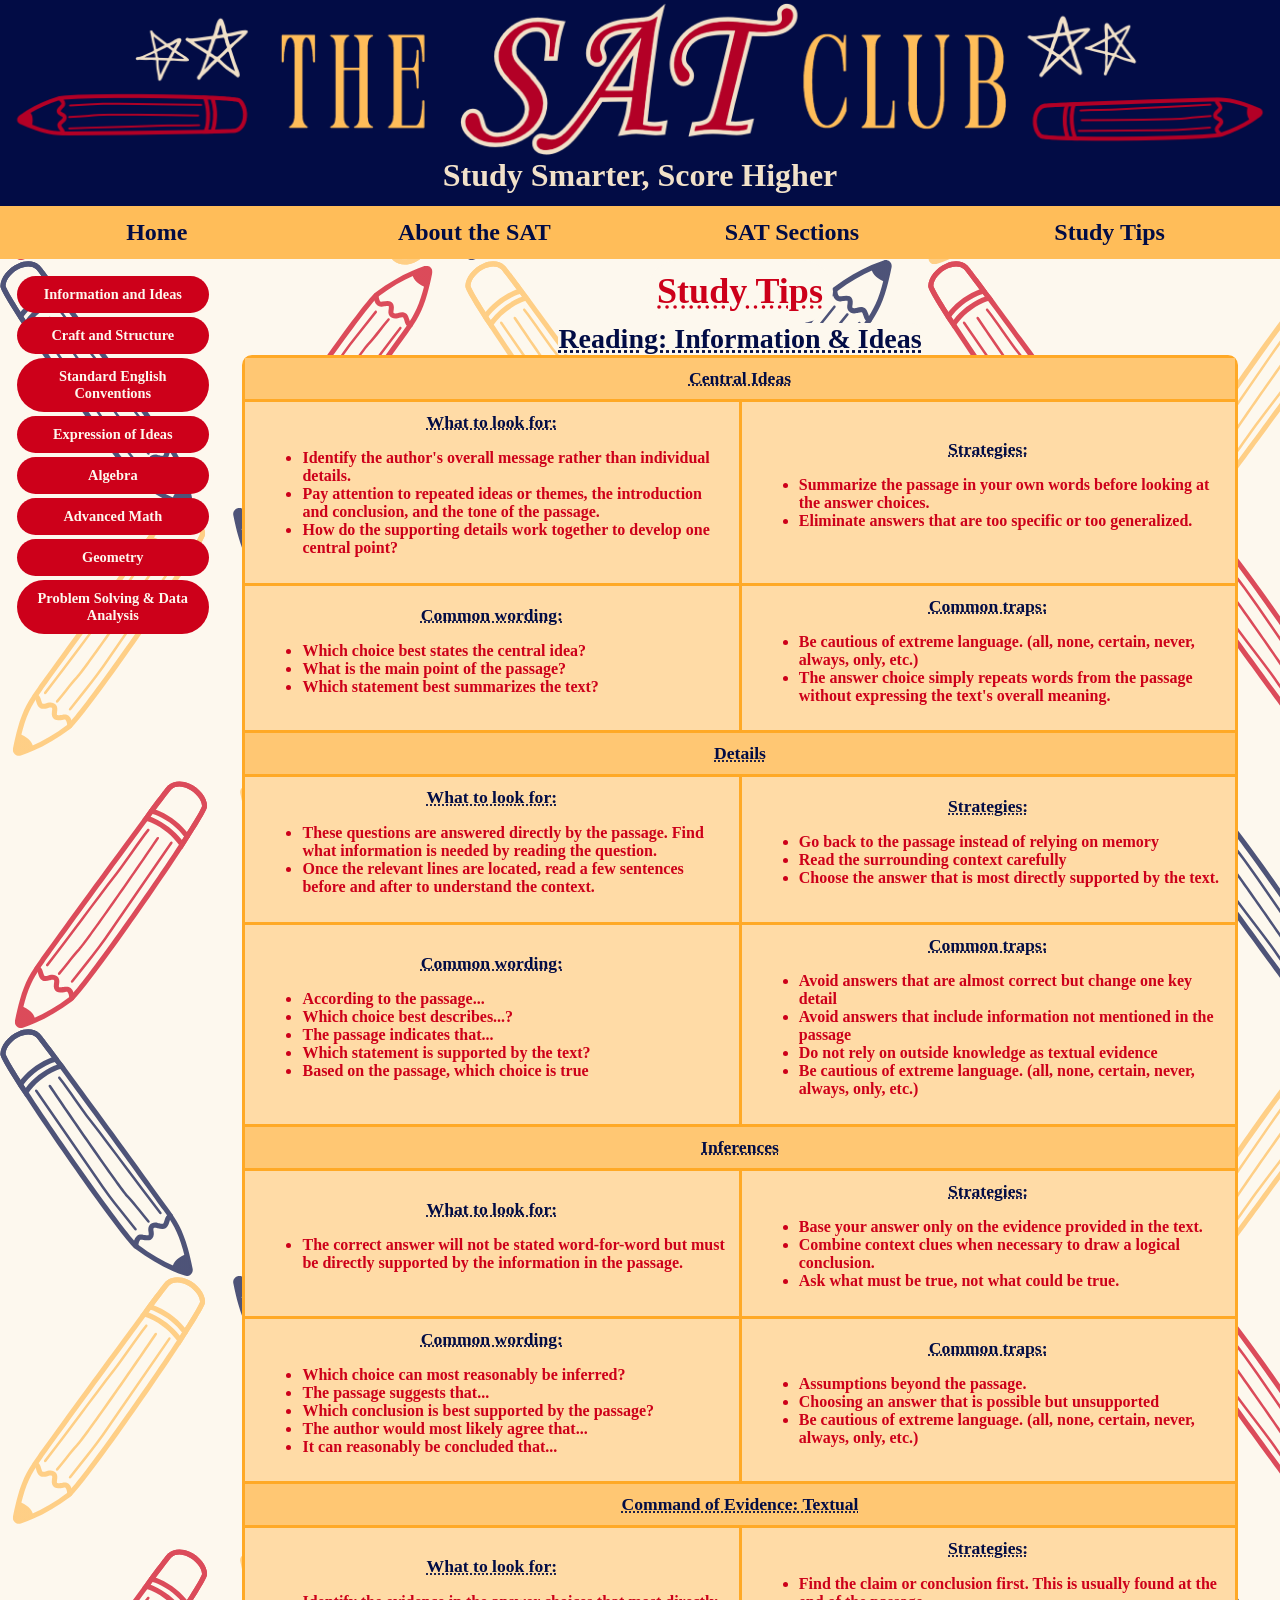
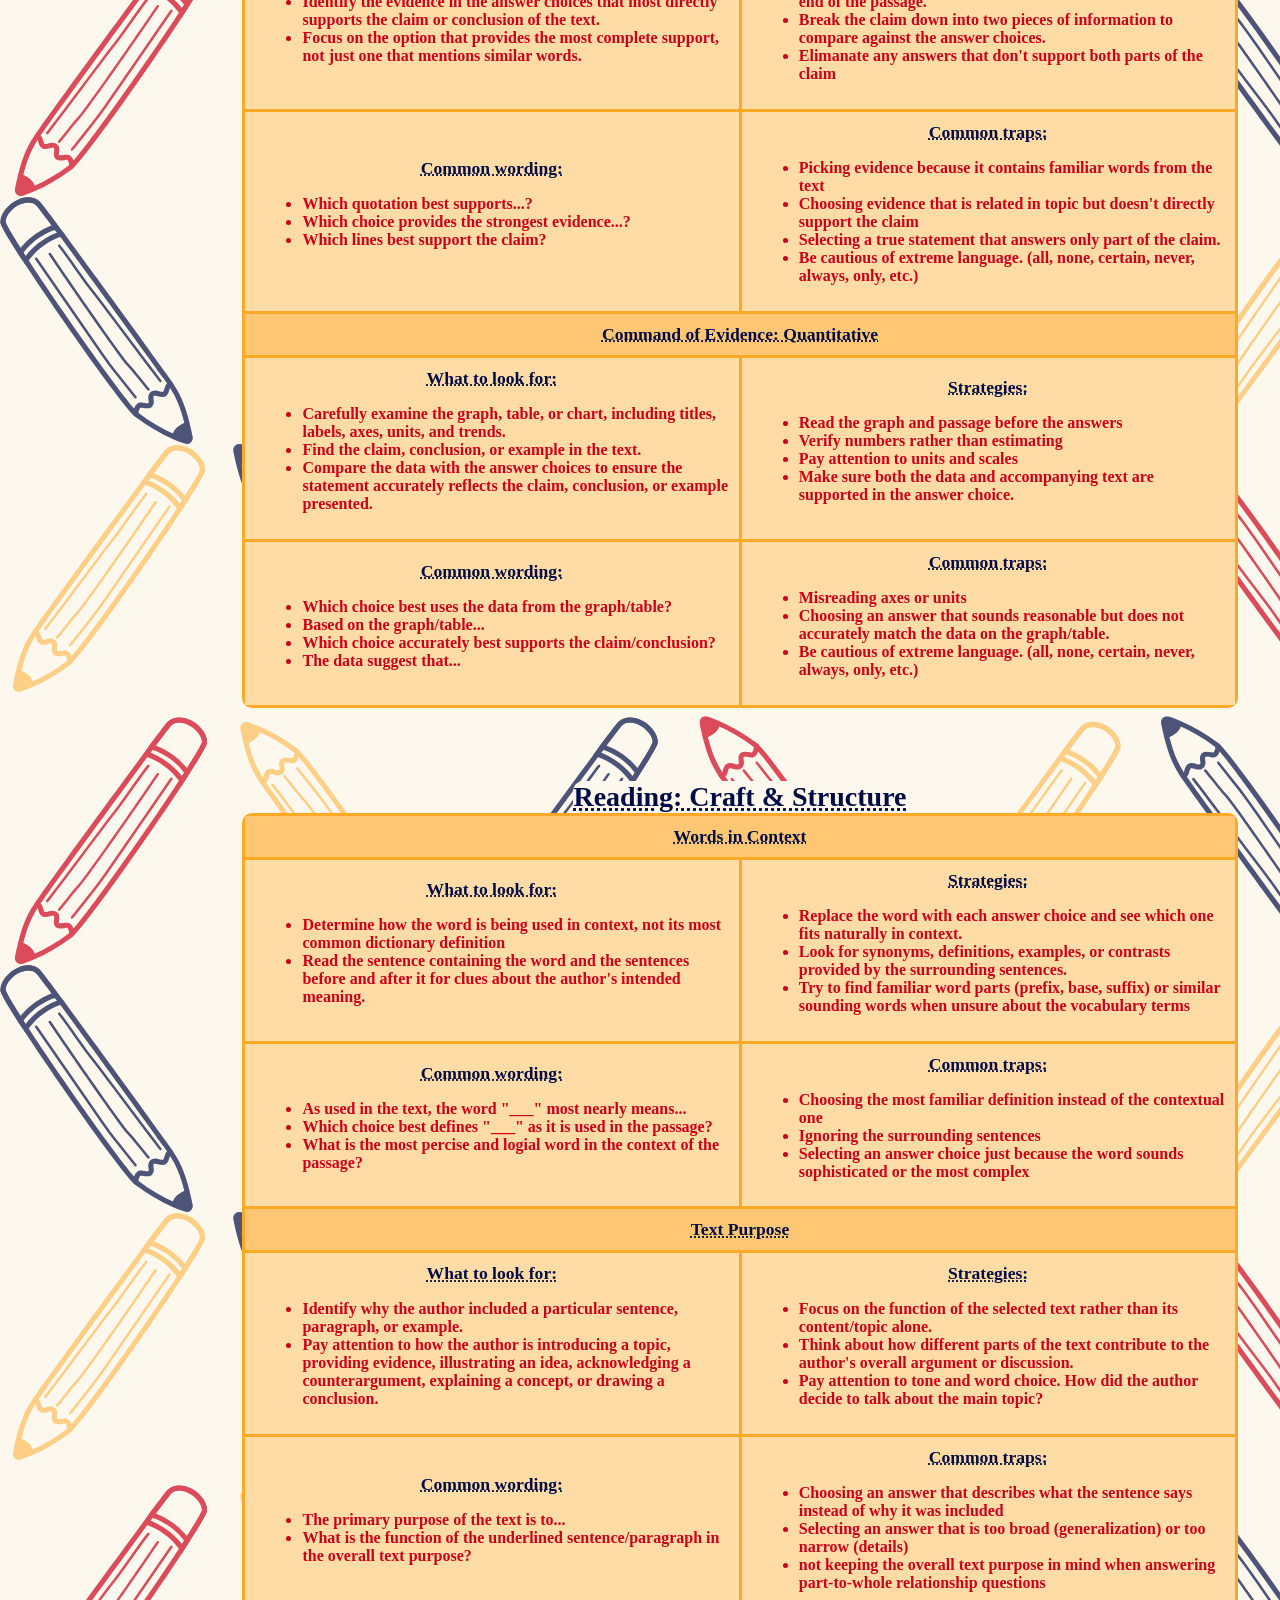
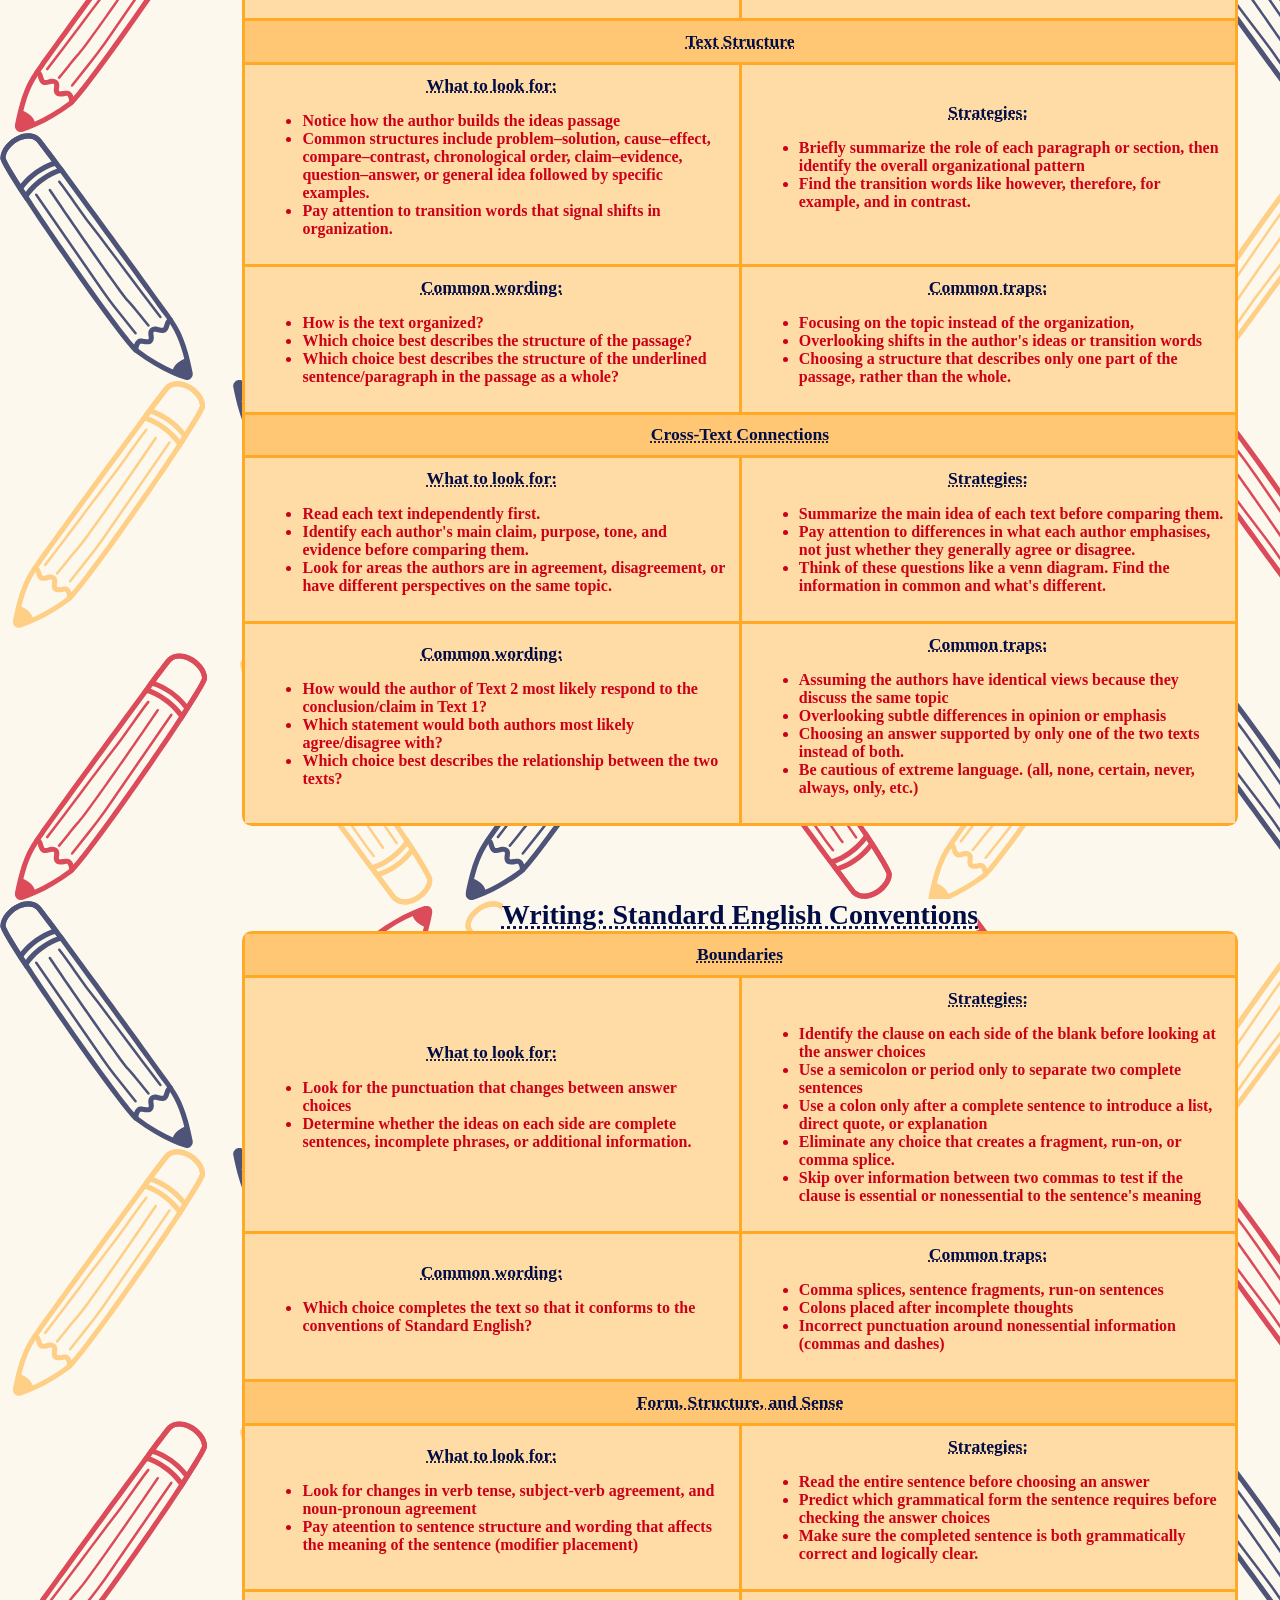
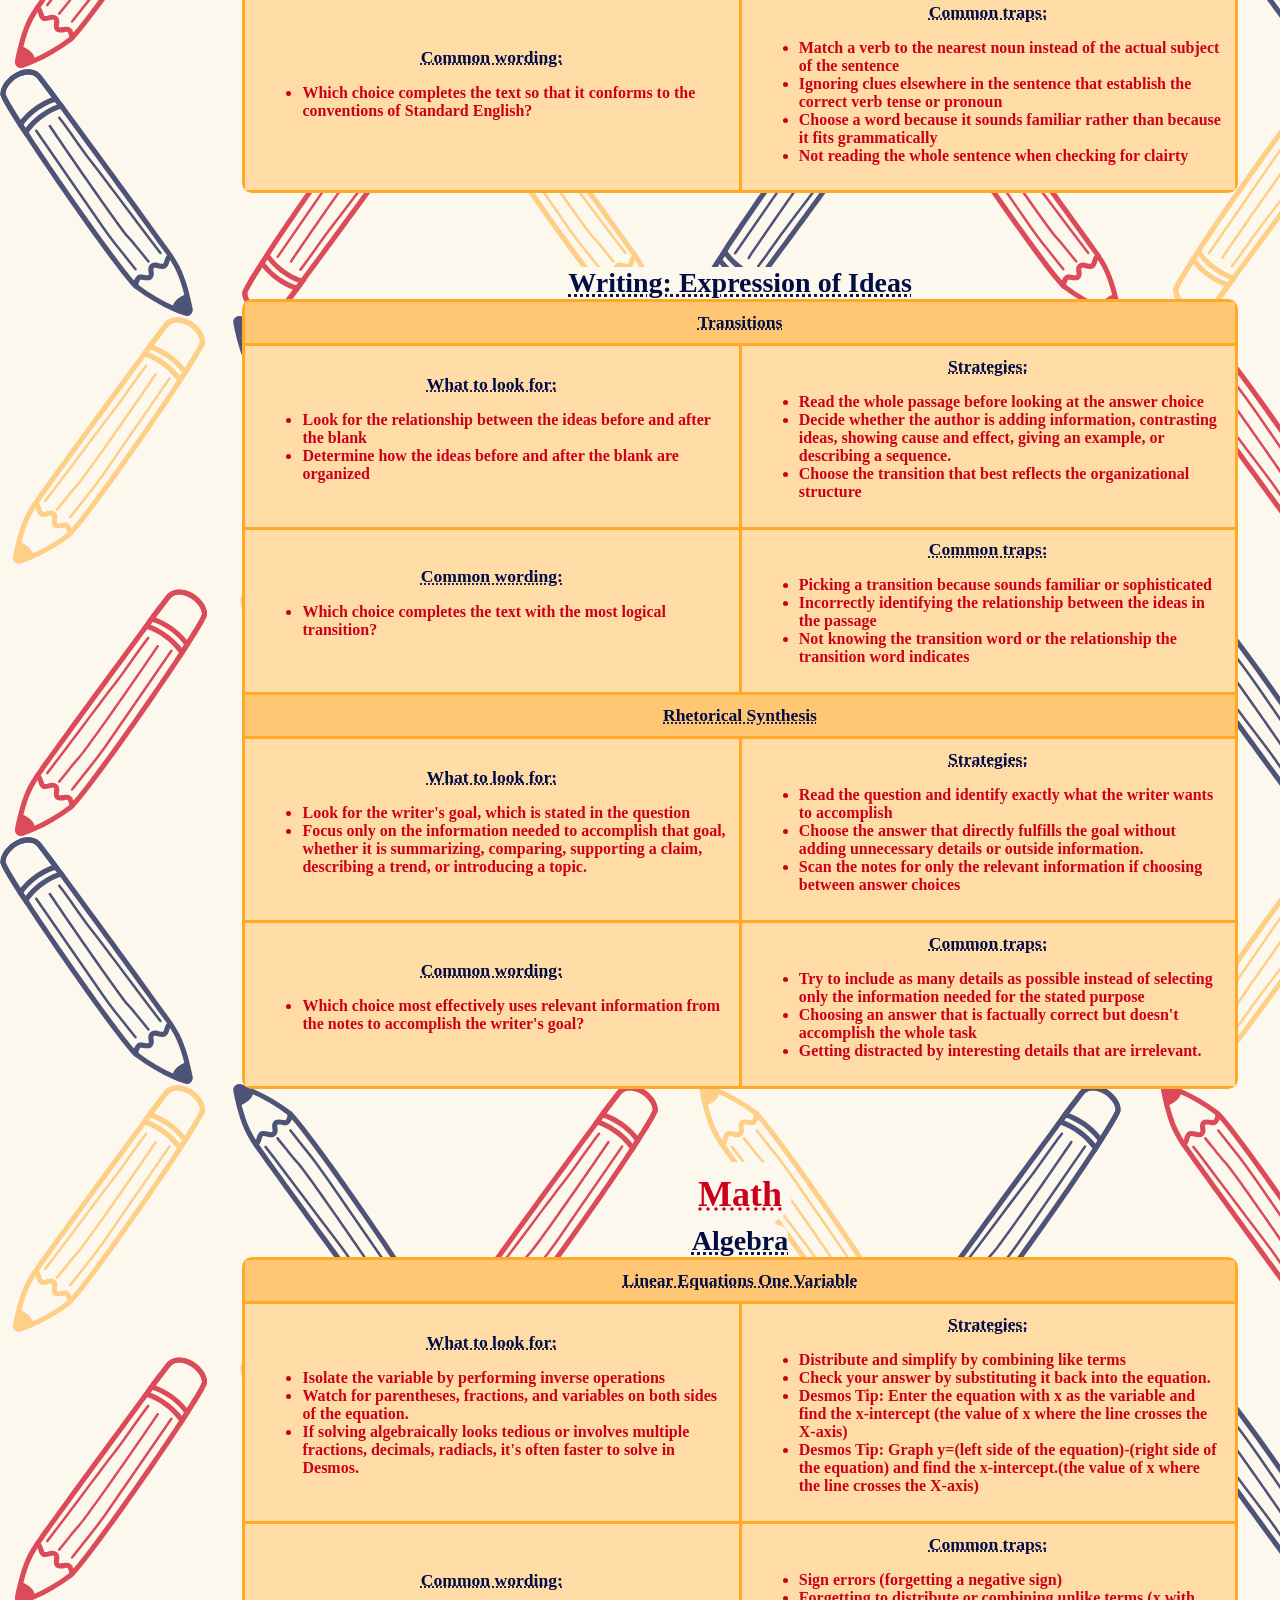
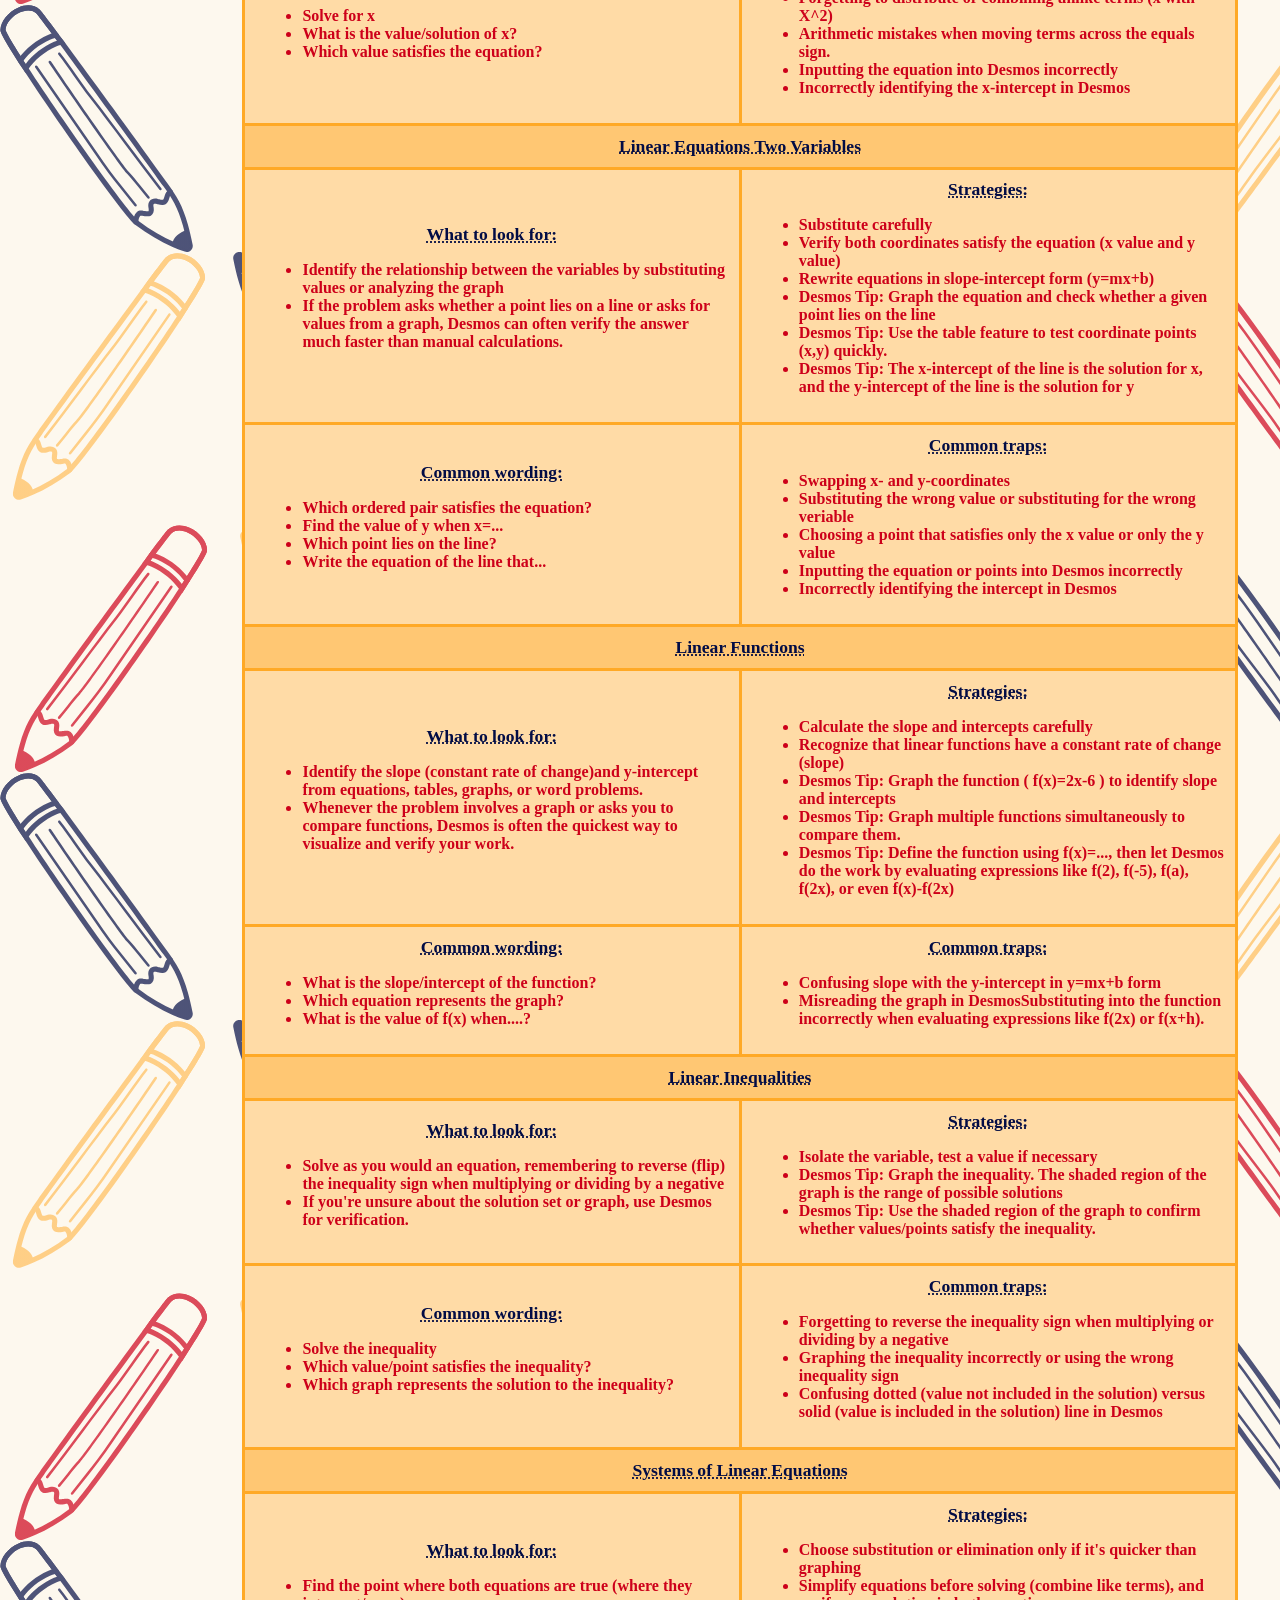
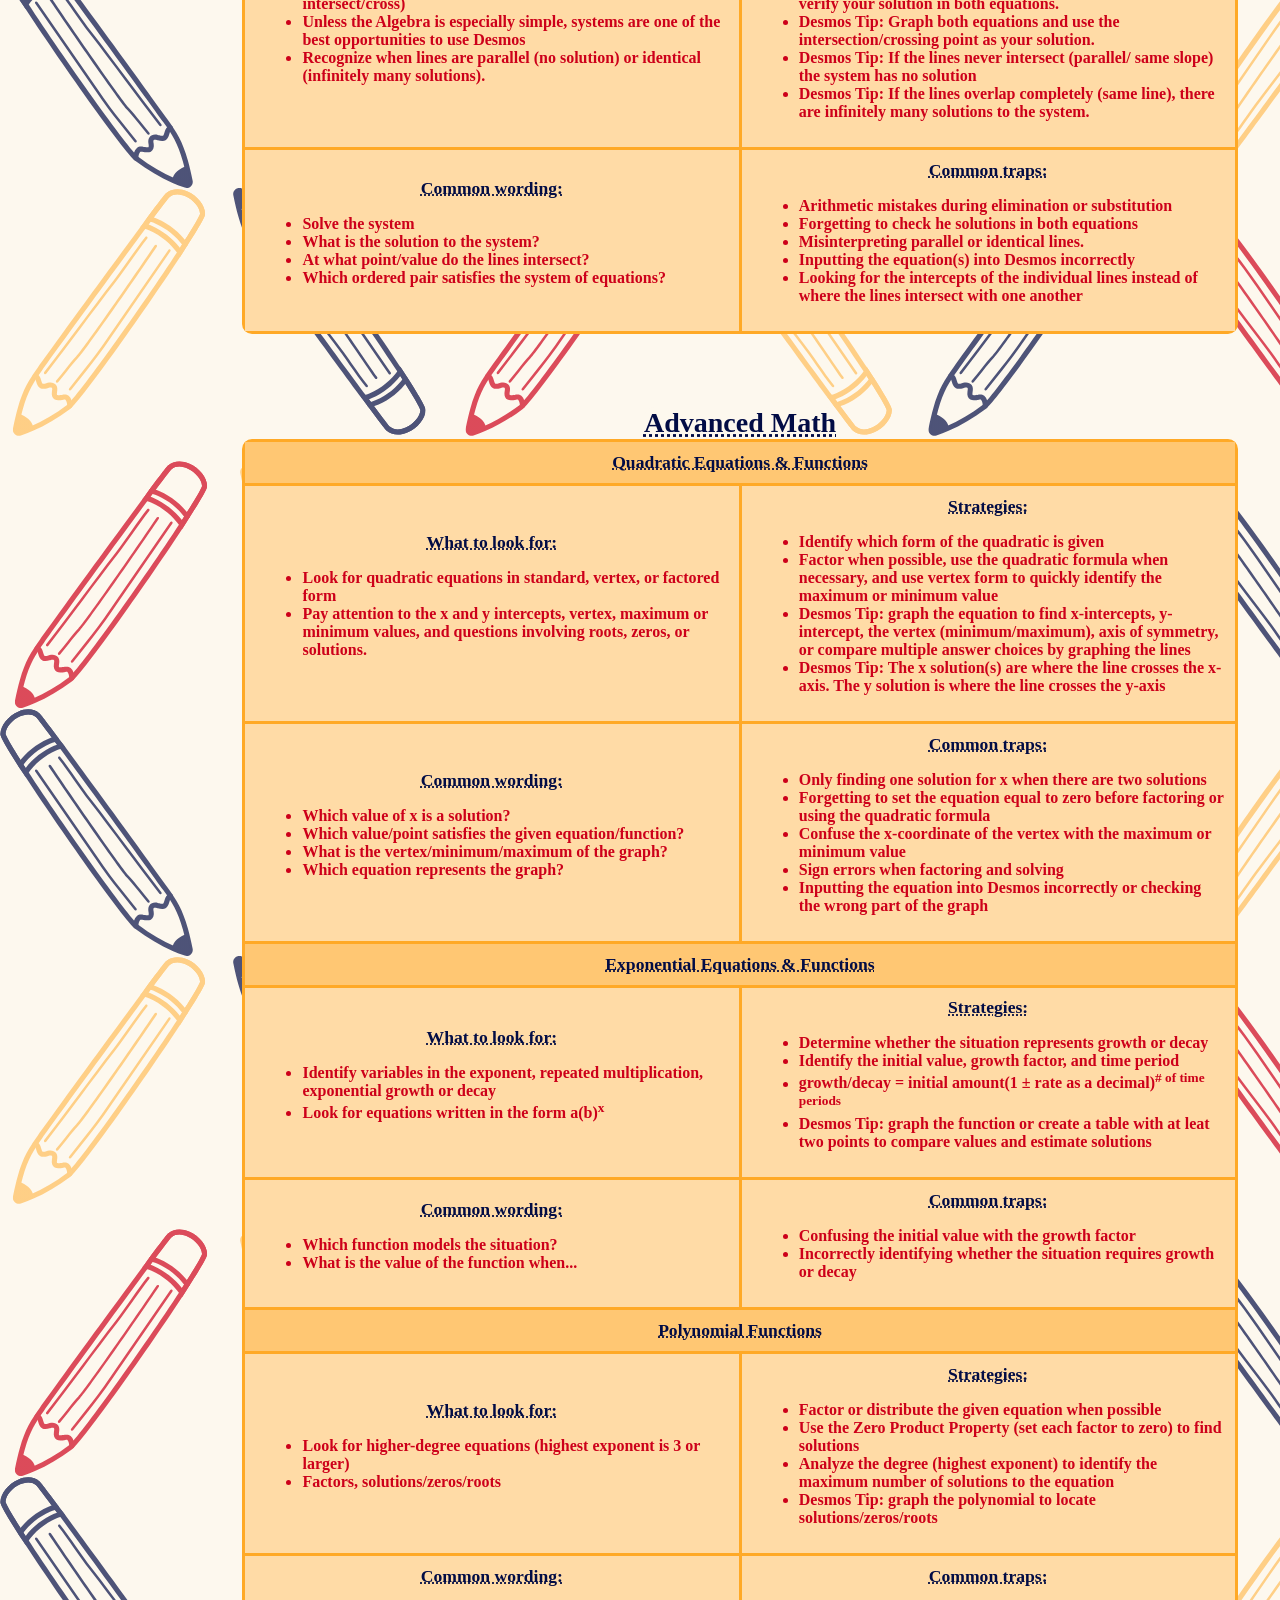
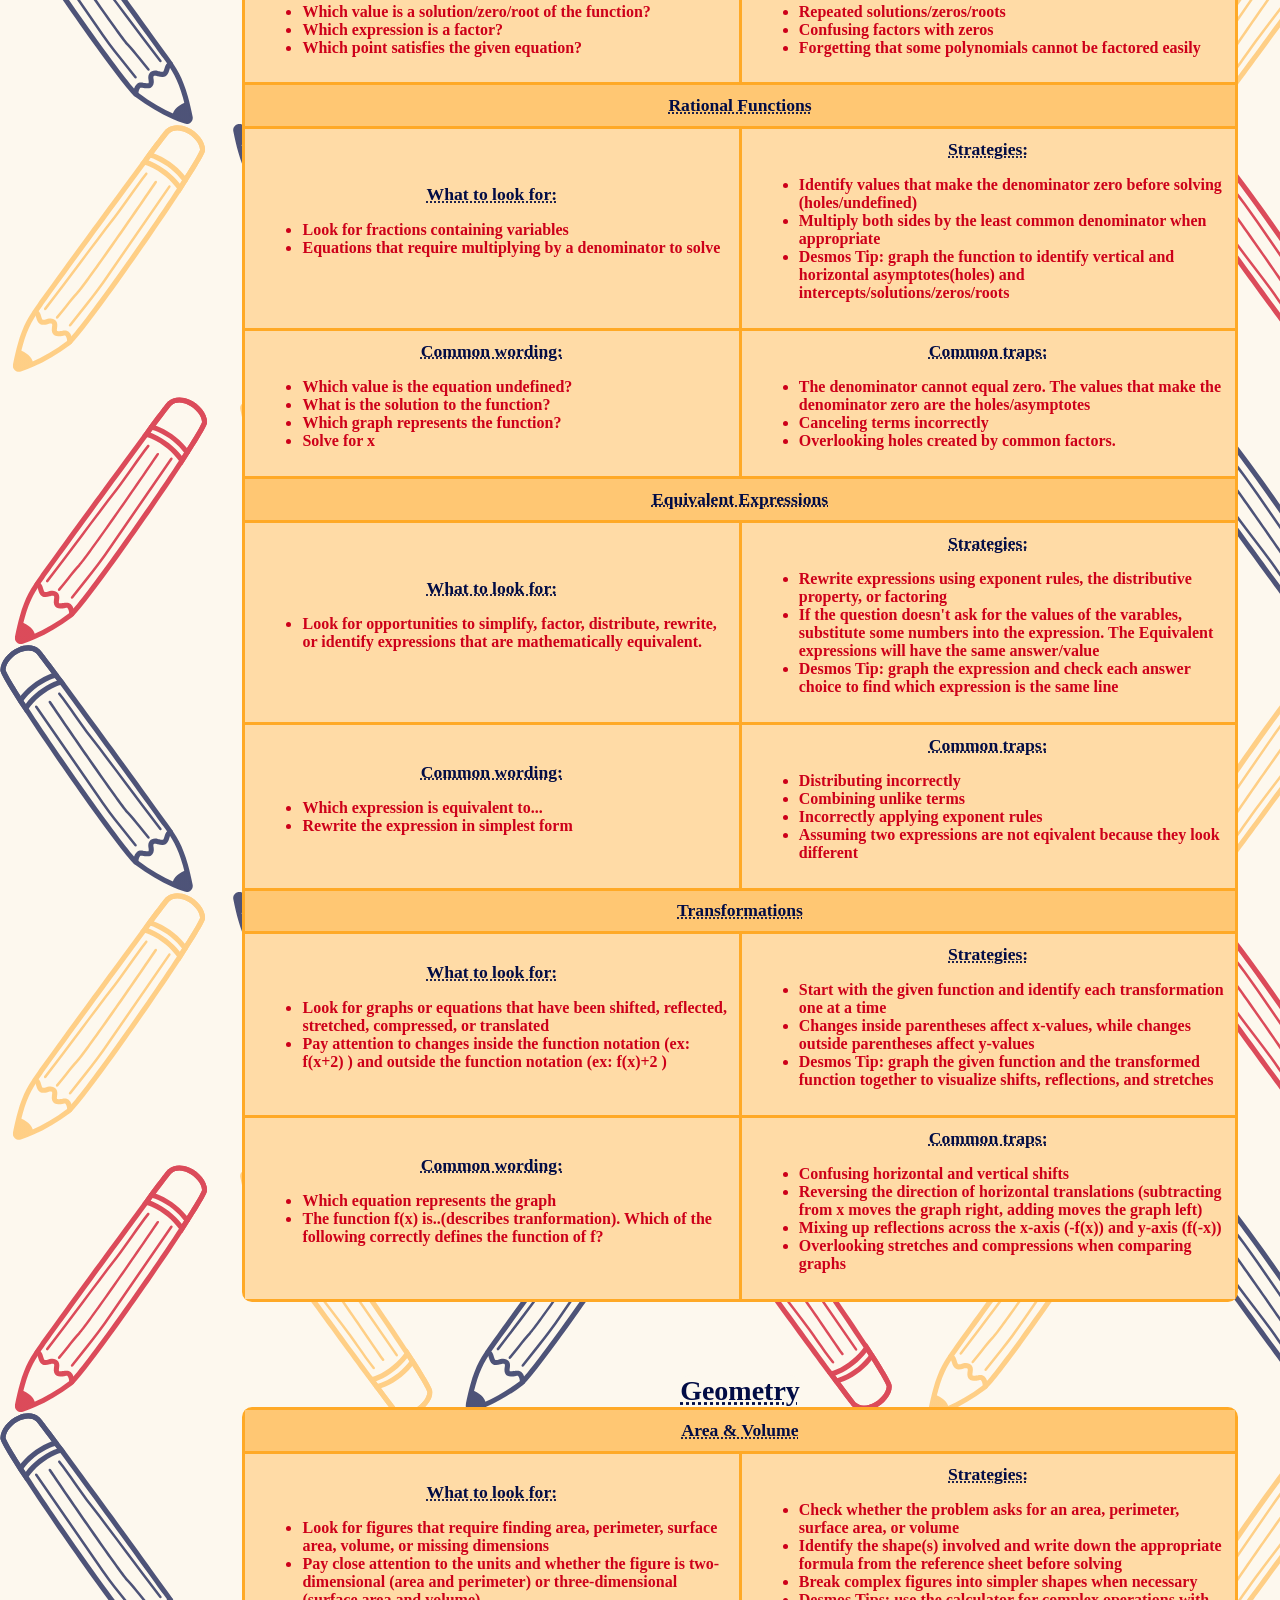
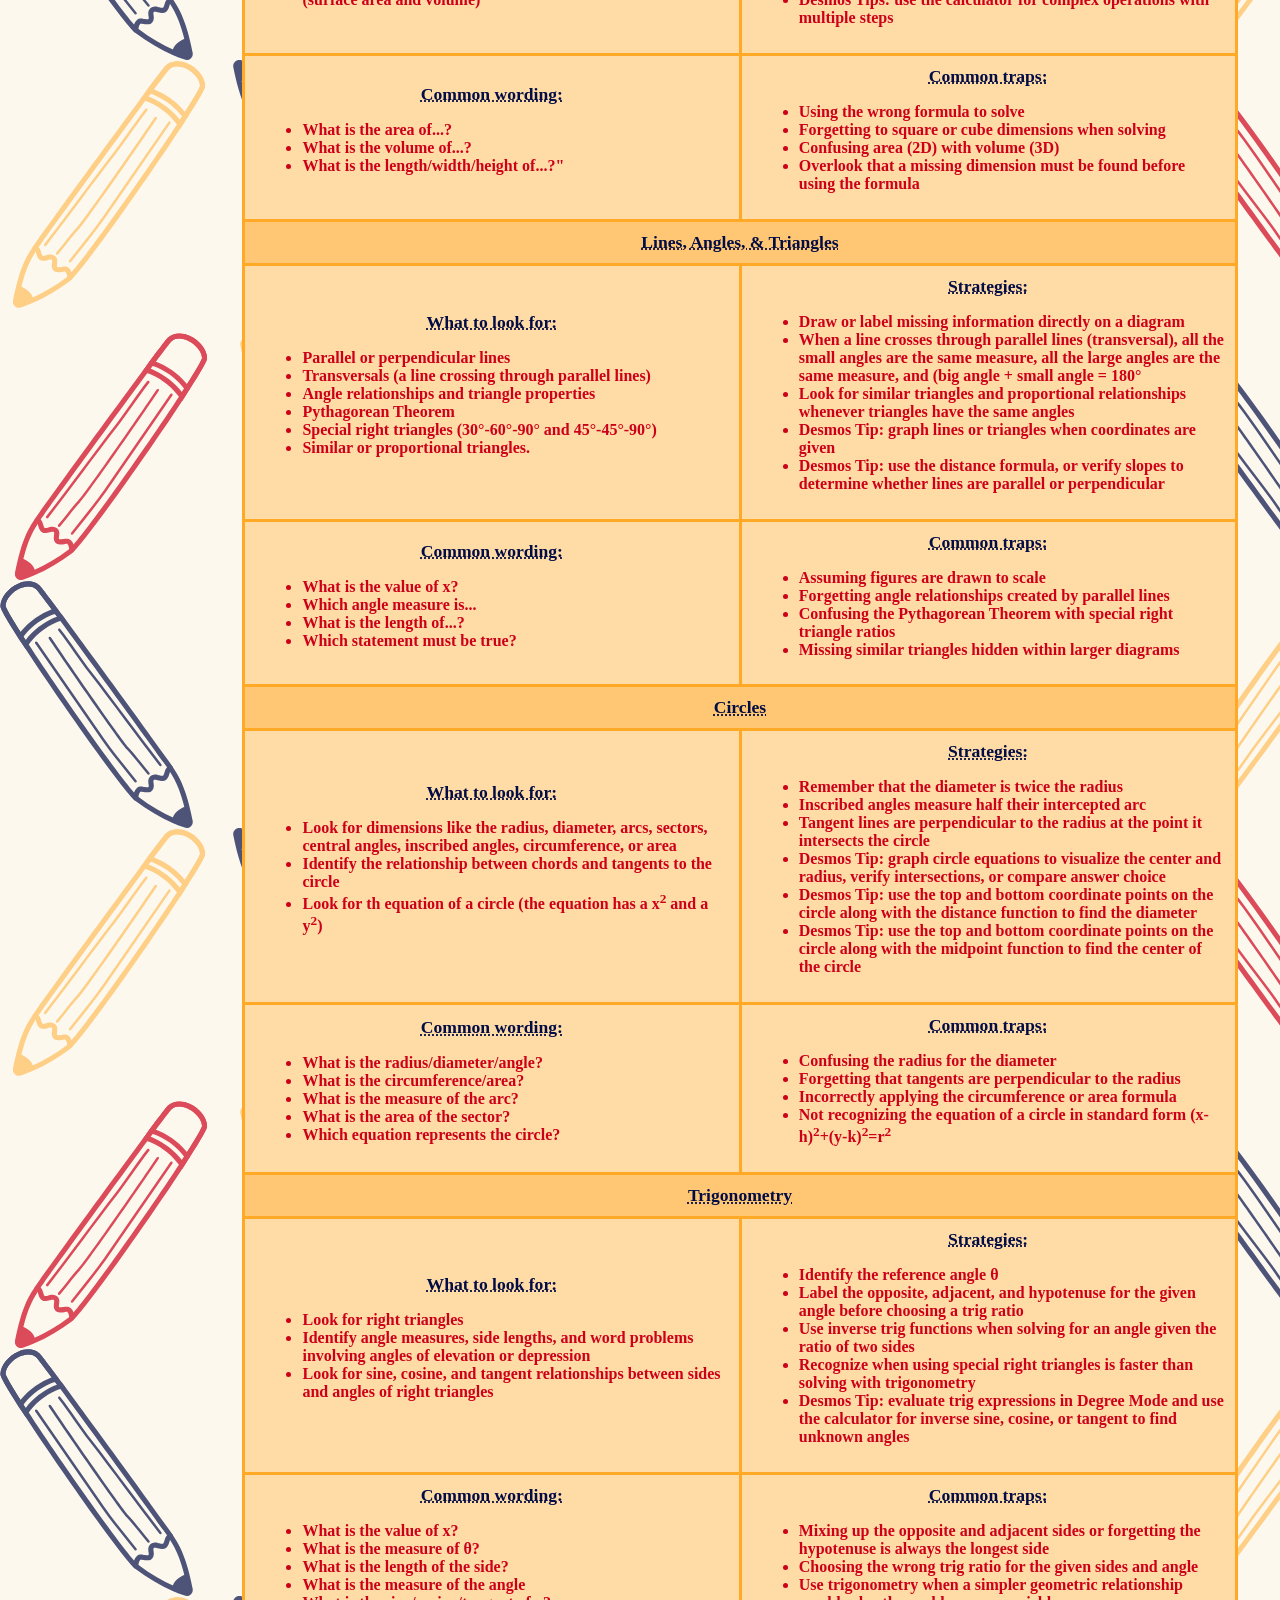
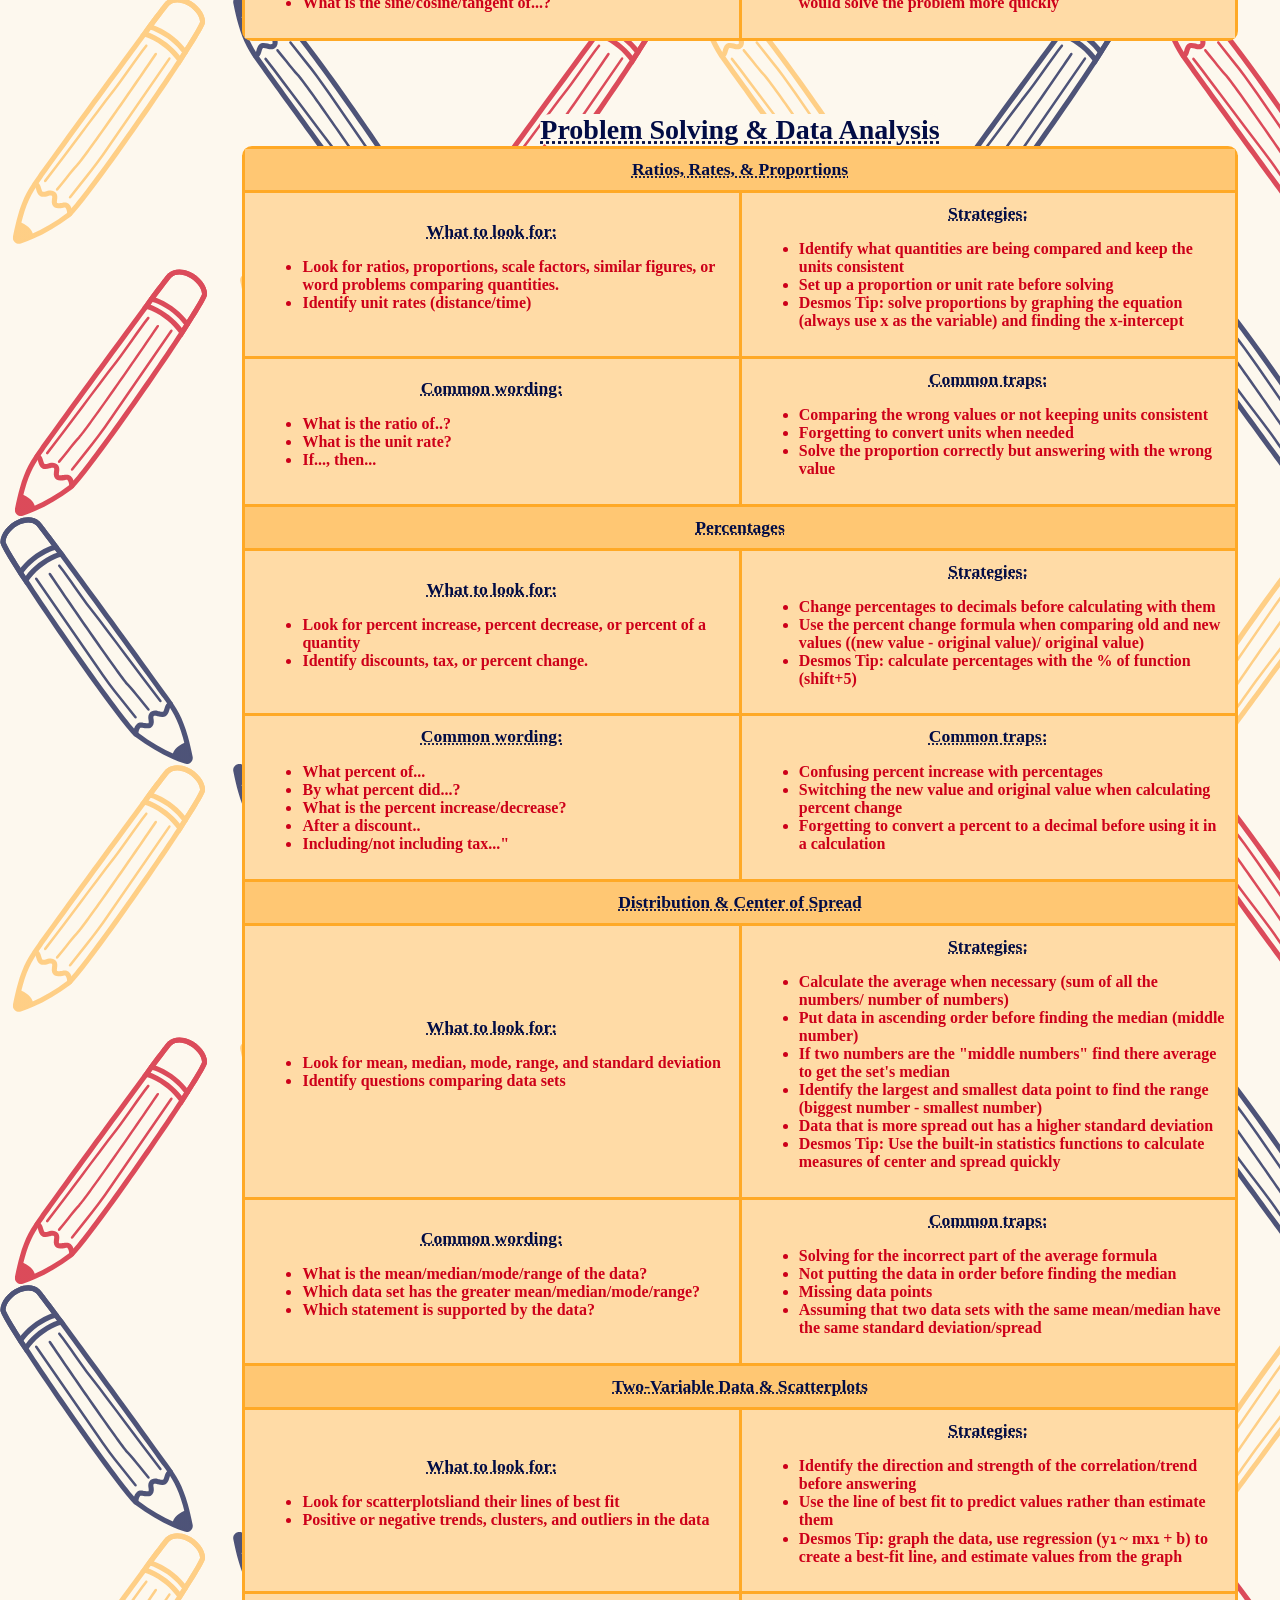
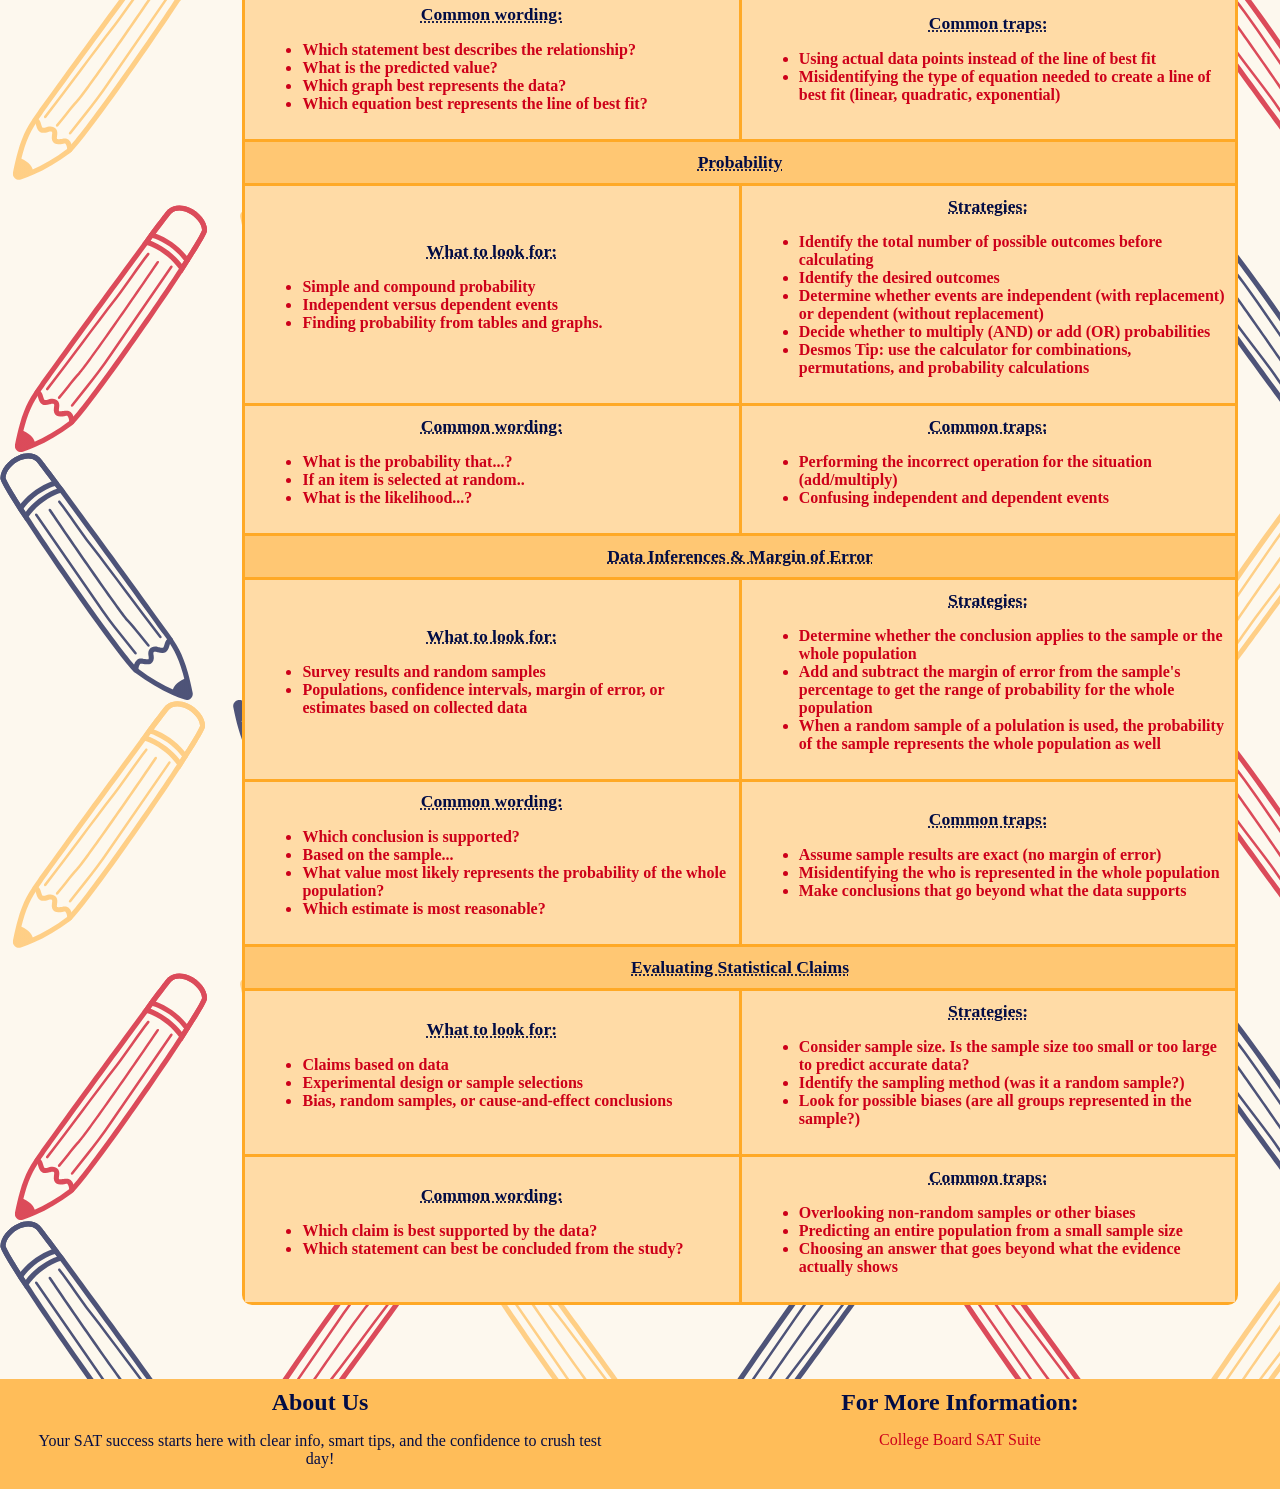
<file: study.html>
<!DOCTYPE html>
<html lang="en">
<head>
    <title>The SAT Club</title>
    <meta charset="UTF-8">
    <meta name="viewport" content="width=device-width, initial-scale=1.0">
	<link rel="stylesheet" href="css/styles.css">
	<link rel="icon" type="image/png" href="images/android-chrome-192x192.png">
	<link rel="icon" type="image/png"href="images/android-chrome-512x512.png">
	<link rel="icon" type="image/png"href="images/apple-touch-icon.png">
	<link rel="icon" type="image/x-icon" href="images/favicon.ico?">
	<link rel="icon" type="image/x-icon" href="images/favicon-16x16.ico?">
	<link rel="icon" type="image/x-icon" href="images/favicon-32x32.ico?">
</head>
<body>
	<header>
		<img class="mobile-banner" src="images/SAT_Club_mobile_banner.png" alt="The SAT Club Website Banner">
		<img class="tabdesk-banner" src="images/SAT_Club_banner.png" alt="The SAT Club Website Banner">
		<h2>Study Smarter, Score Higher</h2>
	</header>
		<div id="nav">
				<a href="index.html">Home</a>
				<a href="about.html">About the SAT</a>
				<a href="sections.html">SAT Sections</a>
				<a href="study.html">Study Tips</a>
				<!--<a href="resources.html">Resources</a>-->
				<!--<a href="contact.html">Contact</a>-->
		</div>
	<main>
		<div class="sidebar">
			<a href="#info">Information and Ideas</a>
			<a href="#structure">Craft and Structure</a>
			<a href="#SEC">Standard English Conventions</a>
			<a href="#expression">Expression of Ideas</a>
			<a href="#algebra">Algebra</a>
			<a href="#advanced">Advanced Math</a>
			<a href="#geo">Geometry</a>
			<a href="#problem-solving">Problem Solving & Data Analysis</a>
		</div>
		<div class="tab-desk-sidebar">
			<a href="#info">Information and Ideas</a>
			<a href="#structure">Craft and Structure</a>
			<a href="#SEC">Standard English Conventions</a>
			<a href="#expression">Expression of Ideas</a>
			<a href="#algebra">Algebra</a>
			<a href="#advanced">Advanced Math</a>
			<a href="#geo">Geometry</a>
			<a href="#problem-solving">Problem Solving & Data Analysis</a>
		</div>
	
<!-- mobile tables -->
		<div class="content">
		<h2 class="page-title">Study Tips</h2>
<!-- information and ideas table -->
			<div id="info">
				<h3 class="table-title">Reading: Information & Ideas</h3>
				<table id="table">
					<tr>
						<th class="QT" colspan="2">Central Ideas</th>
					</tr>
					<tr>
						<td class="box">
							<h2 class="QT">What to look for:</h2>
							<ul>
								<li>Identify the author's overall message rather than individual details.</li>
								<li>Pay attention to repeated ideas or themes, the introduction and conclusion, and the tone of the passage.</li>
								<li>How do the supporting details work together to develop one central point?</li>
							</ul>
						</td>
						<td class="box">
							<h2 class="QT">Strategies:</h2>
							<ul>
								<li>Summarize the passage in your own words before looking at the answer choices.</li>
								<li>Eliminate answers that are too specific or too generalized.</li>

							</ul>
						</td>
					</tr>
					<tr>
						<td class="box">
							<h2 class="QT">Common wording:</h2>
							<ul>
								<li>Which choice best states the central idea?</li>
								<li>What is the main point of the passage?</li>
								<li>Which statement best summarizes the text?</li>
							</ul>
						</td>
						<td class="box">
							<h2 class="QT">Common traps:</h2>
							<ul>
								<li>Be cautious of extreme language. (all, none, certain, never, always, only, etc.)</li>
								<li>The answer choice simply repeats words from the passage without expressing the text's overall meaning.</li>
							</ul>
						</td>
					</tr>
					<tr>
						<th class="QT" colspan="2">Details</th>
					</tr>
					<tr>
						<td class="box">
							<h2 class="QT">What to look for:</h2>
							<ul>
								<li>These questions are answered directly by the passage. Find what information is needed by reading the question.</li>
								<li>Once the relevant lines are located, read a few sentences before and after to understand the context.</li>
							</ul>
						</td>
						<td class="box">
							<h2 class="QT">Strategies:</h2>
							<ul>
								<li>Go back to the passage instead of relying on memory</li> 
								<li>Read the surrounding context carefully
								<li>Choose the answer that is most directly supported by the text.</li>
							</ul>
						</td>
					</tr>
					<tr>
						<td class="box">
							<h2 class="QT">Common wording:</h2>
							<ul>
								<li>According to the passage...</li>
								<li>Which choice best describes...?</li>
								<li>The passage indicates that...</li>
								<li>Which statement is supported by the text?</li>
								<li>Based on the passage, which choice is true</li>
							</ul>
						</td>
						<td class="box">
							<h2 class="QT">Common traps:</h2>
							<ul>
								<li>Avoid answers that are almost correct but change one key detail</li>
								<li>Avoid answers that include information not mentioned in the passage</li>
								<li>Do not rely on outside knowledge as textual evidence</li>
								<li>Be cautious of extreme language. (all, none, certain, never, always, only, etc.)</li>
							</ul>
						</td>
					</tr>
					<tr>
						<th class="QT" colspan="2">Inferences</th>
					</tr>
					<tr>
						<td class="box">	
							<h2 class="QT">What to look for:</h2>					
							<ul>
								<li>The correct answer will not be stated word-for-word but must be directly supported by the information in the passage.</li>
							</ul>
						</td>
						<td class="box">
							<h2 class="QT">Strategies:</h2>
							<ul>
								<li>Base your answer only on the evidence provided in the text.</li>
								<li>Combine context clues when necessary to draw a logical conclusion.</li>
								<li>Ask what must be true, not what could be true.</li>
							</ul>
						</td>
					</tr>
					<tr>
						<td class="box">
							<h2 class="QT">Common wording:</h2>
							<ul>
								<li>Which choice can most reasonably be inferred?</li>
								<li>The passage suggests that...</li>
								<li>Which conclusion is best supported by the passage?</li>
								<li>The author would most likely agree that...</li>
								<li>It can reasonably be concluded that...</li>
							</ul>
						<td class="box">
							<h2 class="QT">Common traps:</h2>
							<ul>
								<li>Assumptions beyond the passage.</li>
								<li>Choosing an answer that is possible but unsupported</li>
								<li>Be cautious of extreme language. (all, none, certain, never, always, only, etc.)</li>
							</ul>
						</td>
					</tr>
					<tr>
						<th class="QT" colspan="2">Command of Evidence: Textual</th>
					</tr>
						<td class="box">
							<h2 class="QT">What to look for:</h2>
							<ul>
								<li>Identify the evidence in the answer choices that most directly supports the claim or conclusion of the text.</li>
								<li>Focus on the option that provides the most complete support, not just one that mentions similar words.</li>
							</ul>
						</td>
						<td class="box">
							<h2 class="QT">Strategies:</h2>
							<ul>
								<li>Find the claim or conclusion first. This is usually found at the end of the passage.</li>
								<li>Break the claim down into two pieces of information to compare against the answer choices.</li>
								<li>Elimanate any answers that don't support both parts of the claim</li>
							</ul>
						</td>
					</tr>
					<tr>
						<td class="box">
							<h2 class="QT">Common wording:</h2>
							<ul>
								<li>Which quotation best supports...?</li>
								<li>Which choice provides the strongest evidence...?</li>
								<li>Which lines best support the claim?</li>
							</ul>
						</td>
						<td class="box">
							<h2 class="QT">Common traps:</h2>	
							<ul>
								<li>Picking evidence because it contains familiar words from the text</li>
								<li>Choosing evidence that is related in topic but doesn't directly support the claim</li>
								<li>Selecting a true statement that answers only part of the claim.</li>
								<li>Be cautious of extreme language. (all, none, certain, never, always, only, etc.)</li>
							</ul>
						</td>
					</tr>
					<tr>
						<th class="QT" colspan="2">Command of Evidence: Quantitative</th>
					</tr>
					<tr>
						<td class="box">
							<h2 class="QT">What to look for:</h2>
							<ul>
								<li>Carefully examine the graph, table, or chart, including titles, labels, axes, units, and trends.</li>
								<li>Find the claim, conclusion, or example in the text.</li>
								<li>Compare the data with the answer choices to ensure the statement accurately reflects the claim, conclusion, or  example presented.</li>
							</ul>
						</td>
						<td class="box">
							<h2 class="QT">Strategies:</h2>
							<ul>
								<li>Read the graph and passage before the answers</li> 
								<li>Verify numbers rather than estimating</li>
								<li>Pay attention to units and scales</li>
								<li>Make sure both the data and accompanying text are supported in the answer choice.</li>
							</ul>
						</td>
					</tr>
					<tr>
						<td class="box">
							<h2 class="QT">Common wording:</h2>
							<ul>
								<li>Which choice best uses the data from the graph/table?</li>
								<li>Based on the graph/table...</li>
								<li>Which choice accurately best supports the claim/conclusion?</li>
								<li>The data suggest that...</li>
							</ul>
						</td>
						<td class="box">
							<h2 class="QT">Common traps:</h2>	
							<ul>
								<li>Misreading axes or units</li>
								<li>Choosing an answer that sounds reasonable but does not accurately match the data on the graph/table.</li>
								<li>Be cautious of extreme language. (all, none, certain, never, always, only, etc.)</li>
							</ul>
						</td>
					</tr>
				</table>
			</div>
			
<!-- Craft and Structure Table -->
			<div id="structure">
				<h3 class="table-title">Reading: Craft & Structure</h3>
				<table id="table">
					<tr>
						<th class="QT" colspan="2">Words in Context</th>
					</tr>
					<tr>
						<td class="box">
							<h2 class="QT">What to look for:</h2>
							<ul>
								<li>Determine how the word is being used in context, not its most common dictionary definition</li>
								<li>Read the sentence containing the word and the sentences before and after it for clues about the author's intended meaning.</li>
							</ul>
						</td>
						<td class="box">
							<h2 class="QT">Strategies:</h2>
							<ul>
								<li>Replace the word with each answer choice and see which one fits naturally in context.</li>
								<li>Look for synonyms, definitions, examples, or contrasts provided by the surrounding sentences.</li>
								<li>Try to find familiar word parts (prefix, base, suffix) or similar sounding words when unsure about the vocabulary terms</li>
							</ul>
						</td>
					</tr>
					<tr>
						<td class="box">
							<h2 class="QT">Common wording:</h2>
							<ul>
								<li>As used in the text, the word "___" most nearly means...</li>
								<li>Which choice best defines "___" as it is used in the passage?</li>
								<li>What is the most percise and logial word in the context of the passage?</li>
							</ul>
						</td>
						<td class="box">
							<h2 class="QT">Common traps:</h2>
							<ul>
								<li>Choosing the most familiar definition instead of the contextual one</li>
								<li>Ignoring the surrounding sentences</li>
								<li>Selecting an answer choice just because the word sounds sophisticated or the most complex</li>
							</ul>
						</td>
					</tr>
					<tr>
						<th class="QT" colspan="2">Text Purpose</th>
					</tr>
					<tr>
						<td class="box">
							<h2 class="QT">What to look for:</h2>
							<ul>
								<li>Identify why the author included a particular sentence, paragraph, or example.</li>
								<li>Pay attention to how the author is introducing a topic, providing evidence, illustrating an idea, acknowledging a counterargument, explaining a concept, or drawing a conclusion.</li>
							</ul>
						</td>
						<td class="box">
							<h2 class="QT">Strategies:</h2>
							<ul>
								<li>Focus on the function of the selected text rather than its content/topic alone.</li>
								<li>Think about how different parts of the text contribute to the author's overall argument or discussion.</li>
								<li>Pay attention to tone and word choice. How did the author decide to talk about the main topic?</li>
							</ul>
						</td>
					</tr>
					<tr>
						<td class="box">
							<h2 class="QT">Common wording:</h2>
							<ul>
								<li>The primary purpose of the text is to...</li>
								<li>What is the function of the underlined sentence/paragraph in the overall text purpose?</li>
							</ul>
						</td>
						<td class="box">
							<h2 class="QT">Common traps:</h2>
							<ul>
								<li>Choosing an answer that describes what the sentence says instead of why it was included</li>
								<li>Selecting an answer that is too broad (generalization) or too narrow (details)</li>
								<li>not keeping the overall text purpose in mind when answering part-to-whole relationship questions</li>
							</ul>
						</td>
					</tr>
					<tr>
						<th class="QT" colspan="2">Text Structure</th>
					</tr>
					<tr>
						<td class="box">
							<h2 class="QT">What to look for:</h2>
							<ul>
								<li>Notice how the author builds the ideas passage</li>
								<li>Common structures include problem–solution, cause–effect, compare–contrast, chronological order, claim–evidence, question–answer, or general idea followed by specific examples.</li>
								<li>Pay attention to transition words that signal shifts in organization.</li>
							</ul>
						</td>
						<td class="box">
							<h2 class="QT">Strategies:</h2>
							<ul>
								<li>Briefly summarize the role of each paragraph or section, then identify the overall organizational pattern</li>
								<li>Find the transition words like however, therefore, for example, and in contrast.</li>
							</ul>
						</td>
					</tr>
					<tr>
						<td class="box">
							<h2 class="QT">Common wording:</h2>
							<ul>
								<li>How is the text organized?</li>
								<li>Which choice best describes the structure of the passage?</li>
								<li>Which choice best describes the structure of the underlined sentence/paragraph in the passage as a whole?</li>
							</ul>
						</td>
						<td class="box">
							<h2 class="QT">Common traps:</h2>
							<ul>
								<li>Focusing on the topic instead of the organization, </li>
								<li>Overlooking shifts in the author's ideas or transition words</li>
								<li>Choosing a structure that describes only one part of the passage, rather than the whole.</li>
							</ul>
						</td>
					</tr>
					<tr>
						<th class="QT" colspan="2">Cross-Text Connections</th>
					</tr>
					<tr>
					<tr>
						<td class="box">
							<h2 class="QT">What to look for:</h2>
							<ul>
								<li>Read each text independently first.</li>
								<li>Identify each author's main claim, purpose, tone, and evidence before comparing them.</li>
								<li>Look for areas the authors are in agreement, disagreement, or have different perspectives on the same topic.</li>
							</ul>
						</td>
						<td class="box">
							<h2 class="QT">Strategies:</h2>
							<ul>
								<li>Summarize the main idea of each text before comparing them.</li>
								<li>Pay attention to differences in what each author emphasises, not just whether they generally agree or disagree.</li>
								<li>Think of these questions like a venn diagram. Find the information in common and what's different.</li>
							</ul>
						</td>
					</tr>
					<tr>
						<td class="box">
							<h2 class="QT">Common wording:</h2>
							<ul>
								<li>How would the author of Text 2 most likely respond to the conclusion/claim in Text 1?</li>
								<li>Which statement would both authors most likely agree/disagree with?</li>
								<li>Which choice best describes the relationship between the two texts?</li>
							</ul>
						</td>
						<td class="box">
							<h2 class="QT">Common traps:</h2>
							<ul>
								<li>Assuming the authors have identical views because they discuss the same topic</li>
								<li>Overlooking subtle differences in opinion or emphasis</li>
								<li>Choosing an answer supported by only one of the two texts instead of both.</li>
								<li>Be cautious of extreme language. (all, none, certain, never, always, only, etc.)</li>
							</ul>
						</td>
					</tr>
				</table>
			</div>
			
<!-- Standard English Conventions table -->		
			<div id="SEC">
				<h3 class="table-title">Writing: Standard English Conventions</h3>
				<table>
					<tr>
						<th class="QT" colspan="2">Boundaries</th>
					</tr>
					<tr>
						<td class="box">
							<h2 class="QT">What to look for:</h2>
							<ul>
								<li>Look for the punctuation that changes between answer choices</li>
								<li>Determine whether the ideas on each side are complete sentences, incomplete phrases, or additional information.</li>
							</ul>
						</td>
						<td class="box">
							<h2 class="QT">Strategies:</h2>
							<ul>
								<li>Identify the clause on each side of the blank before looking at the answer choices</li>
								<li>Use a semicolon or period only to separate two complete sentences</li>
								<li>Use a colon only after a complete sentence to introduce a list, direct quote, or explanation</li>
								<li>Eliminate any choice that creates a fragment, run-on, or comma splice.</li>
								<li>Skip over information between two commas to test if the clause is essential or nonessential to the sentence's meaning</li>
							</ul>
						</td>
					</tr>
					<tr>
						<td class="box">
							<h2 class="QT">Common wording:</h2>
							<ul>
								<li>Which choice completes the text so that it conforms to the conventions of Standard English?</li>
							</ul>
						</td>
						<td class="box">
							<h2 class="QT">Common traps:</h2>
							<ul>
								<li>Comma splices, sentence fragments, run-on sentences</li>
								<li>Colons placed after incomplete thoughts</li>
								<li>Incorrect punctuation around nonessential information (commas and dashes)</li>
							</ul>
						</td>
					</tr>
					<tr>
						<th class="QT" colspan="2">Form, Structure, and Sense</th>
					</tr>
					<tr>
						<td class="box">
							<h2 class="QT">What to look for:</h2>
							<ul>
								<li>Look for changes in verb tense, subject-verb agreement, and noun-pronoun agreement</li>
								<li>Pay ateention to sentence structure and wording that affects the meaning of the sentence (modifier placement)</li>
							</ul>
						</td>
						<td class="box">
							<h2 class="QT">Strategies:</h2>
							<ul>
								<li>Read the entire sentence before choosing an answer</li>
								<li>Predict which grammatical form the sentence requires before checking the answer choices</li>
								<li>Make sure the completed sentence is both grammatically correct and logically clear.</li>
							</ul>
						</td>
					</tr>
					<tr>
						<td class="box">
							<h2 class="QT">Common wording:</h2>
							<ul>
								<li>Which choice completes the text so that it conforms to the conventions of Standard English?</li>
							</ul>
						</td>
						<td class="box">
							<h2 class="QT">Common traps:</h2>
							<ul>
								<li>Match a verb to the nearest noun instead of the actual subject of the sentence</li>
								<li>Ignoring clues elsewhere in the sentence that establish the correct verb tense or pronoun</li>
								<li>Choose a word because it sounds familiar rather than because it fits grammatically</li>
								<li>Not reading the whole sentence when checking for clairty</li>
							</ul>
						</td>
					</tr>
			</table>
		</div>
			
<!-- Expression of Ideas table -->
			<div id="expression">
				<h3 class="table-title">Writing: Expression of Ideas</h3>
				<table>
					<tr>
						<th class="QT" colspan="2">Transitions</th>
					</tr>
					<tr>
						<td class="box">
							<h2 class="QT">What to look for:</h2>
							<ul>
								<li>Look for the relationship between the ideas before and after the blank</li>
								<li>Determine how the ideas before and after the blank are organized</li>
							</ul>
						</td>
						<td class="box">
							<h2 class="QT">Strategies:</h2>
							<ul>
								<li>Read the whole passage before looking at the answer choice</li>
								<li>Decide whether the author is adding information, contrasting ideas, showing cause and effect, giving an example, or describing a sequence.</li>
								<li>Choose the transition that best reflects the organizational structure</li>
							</ul>
						</td>
					</tr>
					<tr>
						<td class="box">
							<h2 class="QT">Common wording:</h2>
							<ul>
								<li>Which choice completes the text with the most logical transition?</li>
							</ul>
						</td>
						<td class="box">
							<h2 class="QT">Common traps:</h2>
							<ul>
								<li>Picking a transition because sounds familiar or sophisticated</li>
								<li>Incorrectly identifying the relationship between the ideas in the passage</li>
								<li>Not knowing the transition word or the relationship the transition word indicates</li>
							</ul>
						</td>
					</tr>
					<tr>
						<th class="QT" colspan="2">Rhetorical Synthesis</th>
					</tr>
					<tr>
						<td class="box">
							<h2 class="QT">What to look for:</h2>
							<ul>
								<li>Look for the writer's goal, which is stated in the question</li>
								<li>Focus only on the information needed to accomplish that goal, whether it is summarizing, comparing, supporting a claim, describing a trend, or introducing a topic.</li>
							</ul>
						</td>
						<td class="box">
							<h2 class="QT">Strategies:</h2>
							<ul>
								<li>Read the question and identify exactly what the writer wants to accomplish</li>
								<li>Choose the answer that directly fulfills the goal without adding unnecessary details or outside information.</li>
								<li>Scan the notes for only the relevant information if choosing between answer choices</li>
							</ul>
						</td>
					</tr>
					<tr>
						<td class="box">
							<h2 class="QT">Common wording:</h2>
							<ul>
								<li>Which choice most effectively uses relevant information from the notes to accomplish the writer's goal?</li>
							</ul>
						</td>
						<td class="box">
							<h2 class="QT">Common traps:</h2>
							<ul>
								<li>Try to include as many details as possible instead of selecting only the information needed for the stated purpose</li>
								<li>Choosing an answer that is factually correct but doesn't accomplish the whole task</li>
								<li>Getting distracted by interesting details that are irrelevant.</li>
							</ul>
						</td>
					</tr>
				</table>
			</div>
<!-- Math tables-->			
			<h2 class="page-title">Math</h2>
<!-- Algebra Table -->
			<div id="algebra">
				<h3 class="table-title">Algebra</h3>
				<table>
					<tr>
						<th class="QT" colspan="2">Linear Equations One Variable</th>
					</tr>
					<tr>
						<td class="box">
							<h2 class="QT">What to look for:</h2>
							<ul>
								<li>Isolate the variable by performing inverse operations</li>
								<li>Watch for parentheses, fractions, and variables on both sides of the equation.</li>
								<li>If solving algebraically looks tedious or involves multiple fractions, decimals, radiacls, it's often faster to solve in Desmos.</li>
							</ul>
						</td>
						<td class="box">
							<h2 class="QT">Strategies:</h2>
							<ul>
								<li>Distribute and simplify by combining like terms </li>
								<li>Check your answer by substituting it back into the equation.</li>
								<li>Desmos Tip: Enter the equation with x as the variable and find the x-intercept (the value of x where the line crosses the X-axis)</li>
								<li>Desmos Tip: Graph y=(left side of the equation)-(right side of the equation) and find the x-intercept.(the value of x where the line crosses the X-axis)</li>
							</ul>
						</td>
					</tr>
					<tr>
						<td class="box">
							<h2 class="QT">Common wording:</h2>
							<ul>
								<li>Solve for x</li>
								<li>What is the value/solution of x?</li>
								<li>Which value satisfies the equation?</li>
							</ul>
						</td>
						<td class="box">
							<h2 class="QT">Common traps:</h2>
							<ul>
								<li>Sign errors (forgetting a negative sign)</li>
								<li>Forgetting to distribute or combining unlike terms (x with X^2)</li>
								<li>Arithmetic mistakes when moving terms across the equals sign.</li>
								<li>Inputting the equation into Desmos incorrectly</li>
								<li>Incorrectly identifying the x-intercept in Desmos</li>
							</ul>
						</td>
					</tr>
					<tr>
						<th class="QT"colspan="2">Linear Equations Two Variables</th>
					</tr>
					<tr>
						<td class="box">
							<h2 class="QT">What to look for:</h2>
							<ul>
								<li>Identify the relationship between the variables by substituting values or analyzing the graph</li>
								<li>If the problem asks whether a point lies on a line or asks for values from a graph, Desmos can often verify the answer much faster than manual calculations.</li>
							</ul>
						</td>
						<td class="box">
							<h2 class="QT">Strategies:</h2>
							<ul>
								<li>Substitute carefully</li>
								<li>Verify both coordinates satisfy the equation (x value and y value)</li>
								<li>Rewrite equations in slope-intercept form (y=mx+b)</li>
								<li>Desmos Tip: Graph the equation and check whether a given point lies on the line</li>
								<li>Desmos Tip: Use the table feature to test coordinate points (x,y) quickly.</li>
								<li>Desmos Tip: The x-intercept of the line is the solution for x, and the y-intercept of the line is the solution for y</li>
							</ul>
						</td>
					</tr>
					<tr>
						<td class="box">
							<h2 class="QT">Common wording:</h2>
							<ul>
								<li>Which ordered pair satisfies the equation?</li>
								<li>Find the value of y when x=...</li>
								<li>Which point lies on the line?</li>
								<li>Write the equation of the line that...</li>
							</ul>
						</td>
						<td class="box">
							<h2 class="QT">Common traps:</h2>
							<ul>
								<li>Swapping x- and y-coordinates</li>
								<li>Substituting the wrong value or substituting for the wrong veriable</li>
								<li>Choosing a point that satisfies only the x value or only the y value</li>
								<li>Inputting the equation or points into Desmos incorrectly</li>
								<li>Incorrectly identifying the intercept in Desmos</li>
							</ul>
						</td>
					</tr>
					<tr>
						<th class="QT" colspan="2">Linear Functions</th>
					</tr>
					<tr>
						<td class="box">
							<h2 class="QT">What to look for:</h2>
							<ul>
								<li>Identify the slope (constant rate of change)and y-intercept from equations, tables, graphs, or word problems.
								<li>Whenever the problem involves a graph or asks you to compare functions, Desmos is often the quickest way to visualize and verify your work.</li>
							</ul>
						</td>
						<td class="box">
							<h2 class="QT">Strategies:</h2>
							<ul>
								<li>Calculate the slope and intercepts carefully</li>
								<li>Recognize that linear functions have a constant rate of change (slope)</li>
								<li>Desmos Tip: Graph the function ( f(x)=2x-6 ) to identify slope and intercepts</li>
								<li>Desmos Tip: Graph multiple functions simultaneously to compare them.</li>
								<li>Desmos Tip: Define the function using f(x)=..., then let Desmos do the work by evaluating expressions like f(2), f(-5), f(a), f(2x), or even f(x)-f(2x)</li>
							</ul>
						</td>
					</tr>
					<tr>
						<td class="box">
							<h2 class="QT">Common wording:</h2>
							<ul>
								<li>What is the slope/intercept of the function?</li>
								<li>Which equation represents the graph?</li>
								<li>What is the value of f(x) when....?</li>
							</ul>
						</td>
						<td class="box">
							<h2 class="QT">Common traps:</h2>
							<ul>
								<li>Confusing slope with the y-intercept in y=mx+b form</li>
								<li>Misreading the graph in Desmos</li.
								<li>Substituting into the function incorrectly when evaluating expressions like f(2x) or f(x+h).</li>
							</ul>
						</td>
					</tr>
					<tr>
						<th class="QT" colspan="2">Linear Inequalities</th>
					</tr>
					<tr>
						<td class="box">
							<h2 class="QT">What to look for:</h2>
							<ul>
								<li>Solve as you would an equation, remembering to reverse (flip) the inequality sign when multiplying or dividing by a negative</li>
								<li>If you're unsure about the solution set or graph, use Desmos for verification.</li>
							</ul>
						</td>
						<td class="box">
							<h2 class="QT">Strategies:</h2>
							<ul>
								<li>Isolate the variable, test a value if necessary</li>
								<li>Desmos Tip: Graph the inequality. The shaded region of the graph is the range of possible solutions</li>
								<li>Desmos Tip: Use the shaded region of the graph to confirm whether values/points satisfy the inequality.</li>
							</ul>
						</td>
					</tr>
					<tr>
						<td class="box">
							<h2 class="QT">Common wording:</h2>
							<ul>
								<li>Solve the inequality</li>
								<li>Which value/point satisfies the inequality?</li>
								<li>Which graph represents the solution to the inequality?</li>
							</ul>
						</td>
						<td class="box">
							<h2 class="QT">Common traps:</h2>
							<ul>
								<li>Forgetting to reverse the inequality sign when multiplying or dividing by a negative</li>
								<li>Graphing the inequality incorrectly or using the wrong inequality sign</li>
								<li>Confusing dotted (value not included in the solution) versus solid (value is included in the solution) line in Desmos</li>
							</ul>
						</td>
					</tr>
					<tr>
						<th class="QT" colspan="2">Systems of Linear Equations</th>
					</tr>
					<tr>
						<td class="box">
							<h2 class="QT">What to look for:</h2>
							<ul>
								<li>Find the point where both equations are true (where they intersect/cross)</li>
								<li>Unless the Algebra is especially simple, systems are one of the best opportunities to use Desmos</li>
								<li>Recognize when lines are parallel (no solution) or identical (infinitely many solutions).</li>
							</ul>
						</td>
						<td class="box">
							<h2 class="QT">Strategies:</h2>
							<ul>
								<li>Choose substitution or elimination only if it's quicker than graphing</li>
								<li>Simplify equations before solving (combine like terms), and verify your solution in both equations.
								<li>Desmos Tip: Graph both equations and use the intersection/crossing point as your solution.</li>
								<li>Desmos Tip: If the lines never intersect (parallel/ same slope) the system has no solution</li>
								<li>Desmos Tip: If the lines overlap completely (same line), there are infinitely many solutions to the system.</li>
							</ul>
						</td>
					</tr>
					<tr>
						<td class="box">
							<h2 class="QT">Common wording:</h2>
							<ul>
								<li>Solve the system</li>
								<li>What is the solution to the system?</li>
								<li>At what point/value do the lines intersect?</li>
								<li>Which ordered pair satisfies the system of equations?</li>
							</ul>
						</td>
						<td class="box">
							<h2 class="QT">Common traps:</h2>
							<ul>
								<li>Arithmetic mistakes during elimination or substitution</li>
								<li>Forgetting to check he solutions in both equations</li>
								<li>Misinterpreting parallel or identical lines.</li>
								<li>Inputting the equation(s) into Desmos incorrectly</li>
								<li>Looking for the intercepts of the individual lines instead of where the lines intersect with one another</li>
							</ul>
						</td>
					</tr>
				</table>
			</div>
			
			
<!-- Advanced Math table -->		
			<div id="advanced">
				<h3 class="table-title">Advanced Math</h3>
				<table>
					<tr>
						<th class="QT" colspan="2">Quadratic Equations & Functions</th>
					</tr>
					<tr>
						<td class="box">
							<h2 class="QT">What to look for:</h2>
							<ul>
								<li>Look for quadratic equations in standard, vertex, or factored form</li>
								<li>Pay attention to the x and y intercepts, vertex, maximum or minimum values, and questions involving roots, zeros, or solutions.</li>
							</ul>
						</td>
						<td class="box">
							<h2 class="QT">Strategies:</h2>
							<ul>
								<li>Identify which form of the quadratic is given</li>
								<li>Factor when possible, use the quadratic formula when necessary, and use vertex form to quickly identify the maximum or minimum value</li>
								<li>Desmos Tip: graph the equation to find x-intercepts, y-intercept, the vertex (minimum/maximum), axis of symmetry, or compare multiple answer choices by graphing the lines</li>
								<li>Desmos Tip: The x solution(s) are where the line crosses the x-axis. The y solution is where the line crosses the y-axis</li>
							</ul>
						</td>
					</tr>
					<tr>
						<td class="box">
							<h2 class="QT">Common wording:</h2>
							<ul>
								<li>Which value of x is a solution?</li>
								<li>Which value/point satisfies the given equation/function?</li>
								<li>What is the vertex/minimum/maximum of the graph?</li>
								<li>Which equation represents the graph?</li>
							</ul>
						</td>
						<td class="box">
							<h2 class="QT">Common traps:</h2>
							<ul>
								<li>Only finding one solution for x when there are two solutions</li>
								<li>Forgetting to set the equation equal to zero before factoring or using the quadratic formula</li>
								<li>Confuse the x-coordinate of the vertex with the maximum or minimum value</li>
								<li>Sign errors when factoring and solving</li>
								<li>Inputting the equation into Desmos incorrectly or checking the wrong part of the graph</li>
							</ul>
						</td>
					</tr>
					<tr>
						<th class="QT" colspan="2">Exponential Equations & Functions</th>
					</tr>
					<tr>
						<td class="box">
							<h2 class="QT">What to look for:</h2>
							<ul>
								<li>Identify variables in the exponent, repeated multiplication, exponential growth or decay</li>
								<li>Look for equations written in the form a(b)<sup>x</sup></li>
							</ul>
						</td>
						<td class="box">
							<h2 class="QT">Strategies:</h2>
							<ul>
								<li>Determine whether the situation represents growth or decay</li>
								<li>Identify the initial value, growth factor, and time period</li>
								<li>growth/decay = initial amount(1 &plusmn; rate as a decimal)<sup># of time periods</sup></li>
								<li>Desmos Tip: graph the function or create a table with at leat two points to compare values and estimate solutions</li>
							</ul>
						</td>
					</tr>
					<tr>
						<td class="box">
							<h2 class="QT">Common wording:</h2>
							<ul>
								<li>Which function models the situation?</li>
								<li>What is the value of the function when...</li>
							</ul>
						</td>
						<td class="box">
							<h2 class="QT">Common traps:</h2>
							<ul>
								<li>Confusing the initial value with the growth factor</li>
								<li>Incorrectly identifying whether the situation requires growth or decay</li>
							</ul>
						</td>
					</tr>
					<tr>
						<th class="QT" colspan="2">Polynomial Functions</th>
					</tr>
					<tr>
						<td class="box">
							<h2 class="QT">What to look for:</h2>
							<ul>
								<li>Look for higher-degree equations (highest exponent is 3 or larger)</li>
								<li>Factors, solutions/zeros/roots</li>
							</ul>
						</td>
						<td class="box">
							<h2 class="QT">Strategies:</h2>
							<ul>
								<li>Factor or distribute the given equation when possible</li>
								<li>Use the Zero Product Property (set each factor to zero) to find solutions</li>
								<li>Analyze the degree (highest exponent) to identify the maximum number of solutions to the equation</li>
								<li>Desmos Tip: graph the polynomial to locate solutions/zeros/roots</li>
							</ul>
						</td>
					</tr>
					<tr>
						<td class="box">
							<h2 class="QT">Common wording:</h2>
							<ul>
								<li>Which value is a solution/zero/root of the function?</li>
								<li>Which expression is a factor?</li>
								<li>Which point satisfies the given equation?</li>
							</ul>
						</td>
						<td class="box">
							<h2 class="QT">Common traps:</h2>
							<ul>
								<li>Repeated solutions/zeros/roots</li>
								<li>Confusing factors with zeros</li>
								<li>Forgetting that some polynomials cannot be factored easily</li>
							</ul>
						</td>
					</tr>
					<tr>
						<th class="QT" colspan="2">Rational Functions</th>
					</tr>
					<tr>
						<td class="box">
							<h2 class="QT">What to look for:</h2>
							<ul>
								<li>Look for fractions containing variables</li>
								<li>Equations that require multiplying by a denominator to solve</li>
							</ul>
						</td>
						<td class="box">
							<h2 class="QT">Strategies:</h2>
							<ul>
								<li>Identify values that make the denominator zero before solving (holes/undefined)</li>
								<li>Multiply both sides by the least common denominator when appropriate</li>
								<li>Desmos Tip: graph the function to identify vertical and horizontal asymptotes(holes) and intercepts/solutions/zeros/roots</li>
							</ul>
						</td>
					</tr>
					<tr>
						<td class="box">
							<h2 class="QT">Common wording:</h2>
							<ul>
								<li>Which value is the equation undefined?</li>
								<li>What is the solution to the function?</li>
								<li>Which graph represents the function?</li>
								<li>Solve for x</li>
							</ul>
						</td>
						<td class="box">
							<h2 class="QT">Common traps:</h2>
							<ul>
								<li>The denominator cannot equal zero. The values that make the denominator zero are the holes/asymptotes</li>
								<li>Canceling terms incorrectly</li>
								<li>Overlooking holes created by common factors.</li>
							</ul>
						</td>
					</tr>
					<tr>
						<th class="QT" colspan="2">Equivalent Expressions</th>
					</tr>
					<tr>
						<td class="box">
							<h2 class="QT">What to look for:</h2>
							<ul>
								<li>Look for opportunities to simplify, factor, distribute, rewrite, or identify expressions that are mathematically equivalent.</li>
							</ul>
						</td>
						<td class="box">
							<h2 class="QT">Strategies:</h2>
							<ul>
								<li>Rewrite expressions using exponent rules, the distributive property, or factoring</li>
								<li>If the question doesn't ask for the values of the varables, substitute some numbers into the expression. The Equivalent expressions will have the same answer/value</li>
								<li>Desmos Tip: graph the expression and check each answer choice to find which expression is the same line</li>
							</ul>
						</td>
					</tr>
					<tr>
						<td class="box">
							<h2 class="QT">Common wording:</h2>
							<ul>
								<li>Which expression is equivalent to...</li>
								<li>Rewrite the expression in simplest form</li>
							</ul>
						</td>
						<td class="box">
							<h2 class="QT">Common traps:</h2>
							<ul>
								<li>Distributing incorrectly</li>
								<li>Combining unlike terms</li>
								<li>Incorrectly applying exponent rules</li>
								<li>Assuming two expressions are not eqivalent because they look different</li>
							</ul>
						</td>
					</tr>
					<tr>
						<th class="QT" colspan="2">Transformations</th>
					</tr>
					<tr>
						<td class="box">
							<h2 class="QT">What to look for:</h2>
							<ul>
								<li>Look for graphs or equations that have been shifted, reflected, stretched, compressed, or translated</li>
								<li>Pay attention to changes inside the function notation (ex: f(x+2) ) and outside the function notation (ex: f(x)+2 )</li>
							</ul>
						</td>
						<td class="box">
							<h2 class="QT">Strategies:</h2>
							<ul>
								<li>Start with the given function and identify each transformation one at a time</li>
								<li>Changes inside parentheses affect x-values, while changes outside parentheses affect y-values</li>
								<li>Desmos Tip: graph the given function and the transformed function together to visualize shifts, reflections, and stretches</li>
							</ul>
						</td>
					</tr>
					<tr>
						<td class="box">
							<h2 class="QT">Common wording:</h2>
							<ul>
								<li>Which equation represents the graph</li>
								<li>The function f(x) is..(describes tranformation). Which of the following correctly defines the function of f?</li>
							</ul>
						</td>
						<td class="box">
							<h2 class="QT">Common traps:</h2>
							<ul>
								<li>Confusing horizontal and vertical shifts</li>
								<li>Reversing the direction of horizontal translations (subtracting from x moves the graph right, adding moves the graph left)</li> 
								<li>Mixing up reflections across the x-axis (-f(x)) and y-axis (f(-x))</li>
								<li>Overlooking stretches and compressions when comparing graphs</li>
							</ul>
						</td>
					</tr>
				</table>
			</div>
			
			
<!-- Geometry Table -->
			<div id="geo">
				<h3 class="table-title">Geometry</h3>
				<table>
					<tr>
						<th class="QT" colspan="2">Area & Volume</th>
					</tr>
					<tr>
						<td class="box">
							<h2 class="QT">What to look for:</h2>
							<ul>
								<li>Look for figures that require finding area, perimeter, surface area, volume, or missing dimensions</li>
								<li>Pay close attention to the units and whether the figure is two-dimensional (area and perimeter) or three-dimensional (surface area and volume)</li>
							</ul>
						</td>
						<td class="box">
							<h2 class="QT">Strategies:</h2>
							<ul>
								<li>Check whether the problem asks for an area, perimeter, surface area, or volume</li>
								<li>Identify the shape(s) involved and write down the appropriate formula from the reference sheet before solving</li> 
								<li>Break complex figures into simpler shapes when necessary</li>
								<li>Desmos Tips: use the calculator for complex operations with multiple steps</li>
							</ul>
						</td>
					</tr>
					<tr>
						<td class="box">
							<h2 class="QT">Common wording:</h2>
							<ul>
								<li>What is the area of...?</li>
								<li>What is the volume of...?</li>
								<li>What is the length/width/height of...?"</li>
							</ul>
						</td>
						<td class="box">
							<h2 class="QT">Common traps:</h2>
							<ul>
								<li>Using the wrong formula to solve</li>
								<li>Forgetting to square or cube dimensions when solving</li>
								<li>Confusing area (2D) with volume (3D)</li>
								<li>Overlook that a missing dimension must be found before using the formula</li>
							</ul>
						</td>
					</tr>
					<tr>
						<th class="QT" colspan="2">Lines, Angles, & Triangles</th>
					</tr>
					<tr>
						<td class="box">
							<h2 class="QT">What to look for:</h2>
							<ul>
								<li>Parallel or perpendicular lines</li>
								<li>Transversals (a line crossing through parallel lines)</li>
								<li>Angle relationships and triangle properties</li>
								<li>Pythagorean Theorem</li>
								<li>Special right triangles (30&deg;-60&deg;-90&deg; and 45&deg;-45&deg;-90&deg;)</li>
								<li>Similar or proportional triangles.</li>
							</ul>
						</td>
						<td class="box">
							<h2 class="QT">Strategies:</h2>
							<ul>
								<li>Draw or label missing information directly on a diagram</li>
								<li>When a line crosses through parallel lines (transversal), all the small angles are the same measure, all the large angles are the same measure, and (big angle + small angle = 180&deg;</li>
								<li>Look for similar triangles and proportional relationships whenever triangles have the same angles</li> 
								<li>Desmos Tip: graph lines or triangles when coordinates are given</li>
								<li>Desmos Tip: use the distance formula, or verify slopes to determine whether lines are parallel or perpendicular</li>
							</ul>
						</td>
					</tr>
					<tr>
						<td class="box">
							<h2 class="QT">Common wording:</h2>
							<ul>
								<li>What is the value of x?</li>
								<li>Which angle measure is...</li>
								<li>What is the length of...?</li>
								<li>Which statement must be true?</li>
							</ul>
						</td>
						<td class="box">
							<h2 class="QT">Common traps:</h2>
							<ul>
								<li>Assuming figures are drawn to scale</li>
								<li>Forgetting angle relationships created by parallel lines</li>
								<li>Confusing the Pythagorean Theorem with special right triangle ratios</li>
								<li>Missing similar triangles hidden within larger diagrams</li>
							</ul>
						</td>
					</tr>
					<tr>
						<th class="QT" colspan="2">Circles</th>
					</tr>
					<tr>
						<td class="box">
							<h2 class="QT">What to look for:</h2>
							<ul>
								<li>Look for dimensions like the radius, diameter, arcs, sectors, central angles, inscribed angles, circumference, or area</li>
								<li>Identify the relationship between chords and tangents to the circle</li>
								<li>Look for th equation of a circle (the equation has a x<sup>2</sup> and a y<sup>2</sup>)</li>
							</ul>
						</td>
						<td class="box">
							<h2 class="QT">Strategies:</h2>
							<ul>
								<li>Remember that the diameter is twice the radius</li>
								<li>Inscribed angles measure half their intercepted arc</li>
								<li>Tangent lines are perpendicular to the radius at the point it intersects the circle</li>
								<li>Desmos Tip: graph circle equations to visualize the center and radius, verify intersections, or compare answer choice</li>
								<li>Desmos Tip: use the top and bottom coordinate points on the circle along with the distance function to find the diameter</li>
								<li>Desmos Tip: use the top and bottom coordinate points on the circle along with the midpoint function to find the center of the circle</li>
							</ul>
						</td>
					</tr>
					<tr>
						<td class="box">
							<h2 class="QT">Common wording:</h2>
							<ul>
								<li>What is the radius/diameter/angle?</li>
								<li>What is the circumference/area?</li>
								<li>What is the measure of the arc?</li>
								<li>What is the area of the sector?</li>
								<li>Which equation represents the circle?</li>
							</ul>
						</td>
						<td class="box">
							<h2 class="QT">Common traps:</h2>
							<ul>
								<li>Confusing the radius for the diameter</li>
								<li>Forgetting that tangents are perpendicular to the radius</li>
								<li>Incorrectly applying the circumference or area formula</li>
								<li>Not recognizing the equation of a circle in standard form (x-h)<sup>2</sup>+(y-k)<sup>2</sup>=r<sup>2</sup></li>
							</ul>
						</td>
					</tr>
					<tr>
						<th class="QT" colspan="2">Trigonometry</th>
					</tr>
					<tr>
						<td class="box">
							<h2 class="QT">What to look for:</h2>
							<ul>
								<li>Look for right triangles</li>
								<li>Identify angle measures, side lengths, and word problems involving angles of elevation or depression</li>
								<li>Look for sine, cosine, and tangent relationships between sides and angles of right triangles</li>
							</ul>
						</td>
						<td class="box">
							<h2 class="QT">Strategies:</h2>
							<ul>
								<li>Identify the reference angle &#952;</li>
								<li>Label the opposite, adjacent, and hypotenuse for the given angle before choosing a trig ratio</li>
								<li>Use inverse trig functions when solving for an angle given the ratio of two sides</li>
								<li>Recognize when using special right triangles is faster than solving with trigonometry</li>
								<li>Desmos Tip: evaluate trig expressions in Degree Mode and use the calculator for inverse sine, cosine, or tangent to find unknown angles</li>
							</ul>
						</td>
					</tr>
					<tr>
						<td class="box">
							<h2 class="QT">Common wording:</h2>
							<ul>
								<li>What is the value of x?</li>
								<li>What is the measure of &#952;?</li>
								<li>What is the length of the side?</li>
								<li>What is the measure of the angle</li>
								<li>What is the sine/cosine/tangent of...?</li>
							</ul>
						</td>
						<td class="box">
							<h2 class="QT">Common traps:</h2>
							<ul>
								<li>Mixing up the opposite and adjacent sides or forgetting the hypotenuse is always the longest side</li>
								<li>Choosing the wrong trig ratio for the given sides and angle</li>
								<li>Use trigonometry when a simpler geometric relationship would solve the problem more quickly</li>
							</ul>
						</td>
					</tr>
				</table>
			</div>
			
<!-- Problem Solving & Data Analysis Table -->
			<div id="problem-solving">
				<h3 class="table-title">Problem Solving & Data Analysis</h3>
				<table>
					<tr>
						<th class="QT" colspan="2">Ratios, Rates, & Proportions</th>
					</tr>
					<tr>
						<td class="box">
							<h2 class="QT">What to look for:</h2>
							<ul>
								<li>Look for ratios, proportions, scale factors, similar figures, or word problems comparing quantities.</li>
								<li>Identify unit rates (distance/time)</li>
							</ul>
						</td>
						<td class="box">
							<h2 class="QT">Strategies:</h2>
							<ul>
								<li>Identify what quantities are being compared and keep the units consistent</li>
								<li>Set up a proportion or unit rate before solving</li>
								<li>Desmos Tip: solve proportions by graphing the equation (always use x as the variable) and finding the x-intercept</li>
							</ul>
						</td>
					</tr>
					<tr>
						<td class="box">
							<h2 class="QT">Common wording:</h2>
							<ul>
								<li>What is the ratio of..?</li>
								<li>What is the unit rate?</li>
								<li>If..., then...</li>
							</ul>
						</td>
						<td class="box">
							<h2 class="QT">Common traps:</h2>
							<ul>
								<li>Comparing the wrong values or not keeping units consistent</li>								
								<li>Forgetting to convert units when needed</li>
								<li>Solve the proportion correctly but answering with the wrong value</li>
							</ul>
						</td>
					</tr>
					<tr>
						<th class="QT" colspan="2">Percentages</th>
					</tr>
					<tr>
						<td class="box">
							<h2 class="QT">What to look for:</h2>
							<ul>
								<li>Look for percent increase, percent decrease, or percent of a quantity</li>
								<li>Identify discounts, tax, or percent change.</li>
							</ul>
						</td>
						<td class="box">
							<h2 class="QT">Strategies:</h2>
							<ul>
								<li>Change percentages to decimals before calculating with them</li>
								<li>Use the percent change formula when comparing old and new values ((new value - original value)/ original value)</li>
								<li>Desmos Tip: calculate percentages with the % of function (shift+5)</li>
							</ul>
						</td>
					</tr>
					<tr>
						<td class="box">
							<h2 class="QT">Common wording:</h2>
							<ul>
								<li>What percent of...</li>
								<li>By what percent did...?</li>
								<li>What is the percent increase/decrease?</li>
								<li>After a discount..</li>
								<li>Including/not including tax..."</li>
							</ul>
						</td>
						<td class="box">
							<h2 class="QT">Common traps:</h2>
							<ul>
								<li>Confusing percent increase with percentages</li>
								<li>Switching the new value and original value when calculating percent change</li>
								<li>Forgetting to convert a percent to a decimal before using it in a calculation</li>
							</ul>
						</td>
					</tr>
					<tr>
						<th class="QT" colspan="2">Distribution & Center of Spread</th>
					</tr>
					<tr>
						<td class="box">
							<h2 class="QT">What to look for:</h2>
							<ul>
								<li>Look for mean, median, mode, range, and standard deviation</li>
								<li>Identify questions comparing data sets</li>
							</ul>
						</td>
						<td class="box">
							<h2 class="QT">Strategies:</h2>
							<ul>
								<li>Calculate the average when necessary (sum of all the numbers/ number of numbers)</li>
								<li>Put data in ascending order before finding the median (middle number)</li>
								<li>If two numbers are the "middle numbers" find there average to get the set's median</li>
								<li>Identify the largest and smallest data point to find the range (biggest number - smallest number)</li>
								<li>Data that is more spread out has a higher standard deviation</li>
								<li>Desmos Tip: Use the built-in statistics functions to calculate measures of center and spread quickly</li>
							</ul>
						</td>
					</tr>
					<tr>
						<td class="box">
							<h2 class="QT">Common wording:</h2>
							<ul>
								<li>What is the mean/median/mode/range of the data?</li>
								<li>Which data set has the greater mean/median/mode/range?</li>
								<li>Which statement is supported by the data?</li>
							</ul>
						</td>
						<td class="box">
							<h2 class="QT">Common traps:</h2>
							<ul>
								<li>Solving for the incorrect part of the average formula</li>
								<li>Not putting the data in order before finding the median</li>
								<li>Missing data points</li>
								<li>Assuming that two data sets with the same mean/median have the same standard deviation/spread</li>
							</ul>
						</td>
					</tr>
					<tr>
						<th class="QT" colspan="2">Two-Variable Data & Scatterplots</th>
					</tr>
					<tr>
						<td class="box">
							<h2 class="QT">What to look for:</h2>
							<ul>
								<li>Look for scatterplotsliand their lines of best fit</li>
								<li>Positive or negative trends, clusters, and outliers in the data</li>
							</ul>
						</td>
						<td class="box">
							<h2 class="QT">Strategies:</h2>
							<ul>
								<li>Identify the direction and strength of the correlation/trend before answering</li>
								<li>Use the line of best fit to predict values rather than estimate them</li>
								<li>Desmos Tip: graph the data, use regression (y₁ ~ mx₁ + b) to create a best-fit line, and estimate values from the graph</li>
							</ul>
						</td>
					</tr>
					<tr>
						<td class="box">
							<h2 class="QT">Common wording:</h2>
							<ul>
								<li>Which statement best describes the relationship?</li>
								<li>What is the predicted value?</li>
								<li>Which graph best represents the data?</li>
								<li>Which equation best represents the line of best fit?</li>
							</ul>
						</td>
						<td class="box">
							<h2 class="QT">Common traps:</h2>
							<ul>
								<li>Using actual data points instead of the line of best fit</li>
								<li>Misidentifying the type of equation needed to create a line of best fit (linear, quadratic, exponential)</li>
							</ul>
						</td>
					</tr>
					<tr>
						<th class="QT" colspan="2">Probability</th>
					</tr>
					<tr>
						<td class="box">
							<h2 class="QT">What to look for:</h2>
							<ul>
								<li>Simple and compound probability</li>
								<li>Independent versus dependent events</li>
								<li>Finding probability from tables and graphs.</li>
							</ul>
						</td>
						<td class="box">
							<h2 class="QT">Strategies:</h2>
							<ul>
								<li>Identify the total number of possible outcomes before calculating</li>
								<li>Identify the desired outcomes</li>
								<li>Determine whether events are independent (with replacement) or dependent (without replacement)</li> 
								<li>Decide whether to multiply (AND) or add (OR) probabilities</li> 
								<li>Desmos Tip: use the calculator for combinations, permutations, and probability calculations</li>
							</ul>
						</td>
					</tr>
					<tr>
						<td class="box">
							<h2 class="QT">Common wording:</h2>
							<ul>
								<li>What is the probability that...?</li>
								<li>If an item is selected at random..</li>
								<li>What is the likelihood...?</li>
							</ul>
						</td>
						<td class="box">
							<h2 class="QT">Common traps:</h2>
							<ul>
								<li>Performing the incorrect operation for the situation (add/multiply)</li>
								<li>Confusing independent and dependent events</li>
							</ul>
						</td>
					</tr>
					<tr>
						<th class="QT" colspan="2">Data Inferences & Margin of Error</th>
					</tr>
					<tr>
						<td class="box">
							<h2 class="QT">What to look for:</h2>
							<ul>
								<li>Survey results and random samples</li>
								<li>Populations, confidence intervals, margin of error, or estimates based on collected data</li>
							</ul>
						</td>
						<td class="box">
							<h2 class="QT">Strategies:</h2>
							<ul>
								<li>Determine whether the conclusion applies to the sample or the whole population</li>
								<li>Add and subtract the margin of error from the sample's percentage to get the range of probability for the whole population</li> 
								<li>When a random sample of a polulation is used, the probability of the sample represents the whole population as well</li>
							</ul>
						</td>
					</tr>
					<tr>
						<td class="box">
							<h2 class="QT">Common wording:</h2>
							<ul>
								<li>Which conclusion is supported?</li>
								<li>Based on the sample...</li>
								<li>What value most likely represents the probability of the whole population?</li>
								<li>Which estimate is most reasonable?</li>
							</ul>
						</td>
						<td class="box">
							<h2 class="QT">Common traps:</h2>
							<ul>
								<li>Assume sample results are exact (no margin of error)</li>
								<li>Misidentifying the who is represented in the whole population</li>
								<li>Make conclusions that go beyond what the data supports</li>
							</ul>
						</td>
					</tr>
					<tr>
						<th class="QT" colspan="2">Evaluating Statistical Claims</th>
					</tr>
					<tr>
						<td class="box">
							<h2 class="QT">What to look for:</h2>
							<ul>
								<li>Claims based on data</li>
								<li>Experimental design or sample selections</li>
								<li>Bias, random samples, or cause-and-effect conclusions</li>
							</ul>
						</td>
						<td class="box">
							<h2 class="QT">Strategies:</h2>
							<ul>
								<li>Consider sample size. Is the sample size too small or too large to predict accurate data?</li>
								<li>Identify the sampling method (was it a random sample?)</li>
								<li>Look for possible biases (are all groups represented in the sample?)</li>
							</ul>
						</td>
					</tr>
					<tr>
						<td class="box">
							<h2 class="QT">Common wording:</h2>
							<ul>
								<li>Which claim is best supported by the data?</li>
								<li>Which statement can best be concluded from the study?</li>
							</ul>
						</td>
						<td class="box">
							<h2 class="QT">Common traps:</h2>
							<ul>
								<li>Overlooking non-random samples or other biases</li>	
								<li>Predicting an entire population from a small sample size</li>
								<li>Choosing an answer that goes beyond what the evidence actually shows</li>
							</ul>
						</td>
					</tr>
				</table>
			</div>
		</div>
	</main>
    <footer>
        <div class="footer-content">
            <div class="footer-section">
                <h2>About Us</h2>
                <p>Your SAT success starts here with clear info, smart tips, and the confidence to crush test day!</p>
            </div>
            <div class="footer-section">
                <h2>For More Information:</h2>
                <a href="https://satsuite.collegeboard.org/sat" target="none">College Board SAT Suite</a>
            </div>
        </div>
    </footer>
</body>
</html>
</file>
<file: css/styles.css>
body, header, main, footer, div, img, h1, h2 {
	margin: 0;
	padding: 0;
}
body {
	/*background-color: #fdf8ee;*/
	background-image: linear-gradient(rgba(253, 248, 238, 0.3) ,rgba(253, 248, 238, 0.3)), url('../images/background.png');
}
/* Style rules for header content */
header {
	background-color: #020c45;
	position: sticky;
	top: 0;
}
.mobile-banner {
	display: block;
}
.tabdesk-banner {
	display: none;
}
header img {
	float: left;
	max-width: 100%;
	margin-bottom:0%;
}
header h1 {
	text-align: center;
	font-size: 4.5em;
	color: #06038D;
}
header h2 {
	text-align: center;
	font-size: 2em;
	color: #f1e1c9;
	padding-bottom: 1%;
}

/* Add a background color to the top navigation */
#nav {
	clear: both;
  background-color: #ffbd59;
  overflow: hidden;
}

/* Style the links inside the navigation bar */
#nav a {
	display: block;
	width: 100%;
	color:#020c45;
	padding: 2%;
	text-align: center;
	text-decoration: none;
	font-size: 1.5em;
	font-weight: bold;
}

/* Change the color of links on hover */
#nav a:hover {
  background-color: #FFB81C;
  color: black;
}

/* Add a color to the active/current link */
#nav a.active {
  background-color: #ffbd59
  color: white;
}

/* Style rules for main content */
#welcome {
	font-size:1.25em;
	text-align: center;
	background-color: #ffdba6;
	border-radius: 20px;
	margin: 0 4%;
	padding: 0.5% 1%;
	border: 5px dotted #cd001a;
}
#welcome h2 {
	padding-top: 1%;
}
#welcome p {
	color: #020c45;
	line-height: 1.25em;
}
#why-SAT {
	font-size: 1.15em;
	text-align: center;
	line-height:1.25em;
	
}
#why-SAT h4 {
	clear: both;
	text-align: center;
}
.admissions, .outside {
	background-color: #ffdba6;
	color: #020c45;
	border-radius: 20px;
	margin: 1% 4%;
	padding: 0.5% 1%;
	border: 5px dotted #cd001a;
}
#history, #DSAT, #format, #scoring, #next {
	scroll-margin-top: 260px; /* height of your fixed header */
	background-color: #ffdba6;
	color: #020c45;
	border-radius: 20px;
	margin: 1% 4%;
	padding: 0.5% 1%;
	border: 5px dotted #cd001a;
	
}
.page-title {
	text-decoration: underline dotted;
	text-align: center;
	color: #CD001A;
	font-size: 2.25em;
	padding: 1%;
	background-color: #fdf8ee;
	border-radius: 35px;
	width: fit-content;
	margin: auto auto;
}
.subtitle {
	color: #020c45;
	text-decoration: underline dotted;
	text-align: center;
	font-size: 1.25em;
}
section p {
	color: #020c45;
	text-indent: 1em;
	margin: 2%;
	line-height: 1.25em;
	font-size: 1.15em;
}
.more {
	color: #cd001a;
	font-size: 1.5em;
	background-color: #fdf8ee;
	border-radius: 10px;
	width: fit-content;
	margin: 2% auto;
}
p a {
	color: #cd001a;
}

.tab-desk-sidebar {
	display: none;
}
	
.sidebar {
    height: auto;
}
.sidebar a {
	float: left;
	padding: 1%;
	display: block;
	width: 96%;
	text-align: center;
	text-decoration: none;
	color: #fdf8ee;
	background-color: #cd001a;
}
#Math-mobile, #Timing-mobile, #RW-mobile, #info, #structure, #SEC, #expression, #algebra, #advanced, #geo, #problem-solving {
  scroll-margin-top: 260px; /* height of fixed header */
}


.table-title {
	text-decoration: underline dotted;
	text-align: center;
	color: #020c45;
	font-size: 1.75em;
	padding: 0%;
	width: 95%;
	margin: auto auto;
	background-color: #fdf8ee;
	border-radius: 10px;
}
.table-subtitle {
	color: #020c45;
	text-decoration: underline dotted;
	text-align: center;
	font-size: 1.25em;
}
.QT {
		color: #020c45;
	text-decoration: underline dotted;
	text-align: center;
	font-size: 1.1em;
}
.tab-desk-tables {
	display: none;
}
.mobile-tables {
	display: block;
}

table {
	width: 95%;
	border-collapse: collapse;
	border-radius: 10px;
	overflow: hidden;
	margin: auto auto;
	margin-bottom: 7%;
}
	 
th, td {
	padding: 1%;
	text-align: left;
	border: 3px  solid #ffa926;
}
	
th {
	background-color: #ffc773;
}
	
td {
	background-color: #ffdba6;
	color: #cd001a;
	text-align: center;
	font-weight: bold;
}
td ul {
		text-align: left;
		padding-left: 10%;
}
li {
	padding-left: 0;
}
#table {
	table-layout: fixed;
	width: 95%;
}
td.box {
	width: 40%;
}	

	
/* Style rules for footer content */
footer {
	clear: both;
    background-color: #ffbd59;
    color: #020c45;
    padding: 5px 0;
    text-align: center;
}
.footer-content {
    background-color: #ffbd59;
	height: 2%;
    display: flex;
    justify-content: space-around;
    flex-wrap: wrap;
}
.footer-section {
    flex: 1;
}
.footer-section h2 {
	margin-top: 5px;
    margin-bottom: 15px;
}
.footer-section a {
    color: #CD001A;
    text-decoration: none;
}
.footer-section p {
	padding: 0 5%;
}

@media (max-width: 600px) {
    .footer-content {
        flex-direction: column;
        align-items: center;
    }
}
@media (min-width: 600px) {
	.tabdesk-banner {
		display: block;
		
	}
	.mobile-banner {
		display: none;
	}
}
@media screen and (min-width: 768px) {

	
	.tab-desk-tables {
			display: block;
	}
	.mobile-tables{
		display: none;
	}
	.table-title {
		width: fit-content;
;
	}
	.sidebar {
		display: none;
	}

	#nav a {
		display: inline-block;
		width: 22%;
		color:#020c45;
		padding: 1%;
		text-align: center;
		text-decoration: none;
		font-size: 1.5em;
		font-weight: bold;
	}
	.tab-desk-sidebar {
	  display: block;
	  margin: 0;
	  padding: 1%;
	  width: 200px;
	  position: fixed;
	  font-size: .9em;
	}

	.tab-desk-sidebar a {
		text-align: center;
		font-size: 1em;
		font-weight: bold;
		float: none;
		display: block;
		text-decoration: none;
		padding: 5%;
		margin:2%;
		background-color: #CD001A;
		border-radius: 30px;
		color: #fdf8ee;
	}

	#Math, #Timing, #RW, #writing {
	  scroll-margin-top: 230px; /* height of fixed header */
	}
	#history, #DSAT, #format, #scoring, #next {
		scroll-margin-top: 230px;
	}
	
	.content {
	  margin-left: 200px;
	  padding: 1px 16px;
	  height: auto;
	}
}

@media screen and (min-width: 1024px) {
	
	#nav a {
		display: inline-block;
		width: 22.5%;
		color:#020c45;
		padding: 1%;
		text-align: center;
		text-decoration: none;
		font-size: 1.5em;
		font-weight: bold;
	}
	section p {
		color: #020c45;
	}
	.admissions, .outside {
		width: 43%;
		height: 360px;
		padding: 2%;
		margin: 1%;
		display: block;
		float: left;
	}
	
}
</file>
